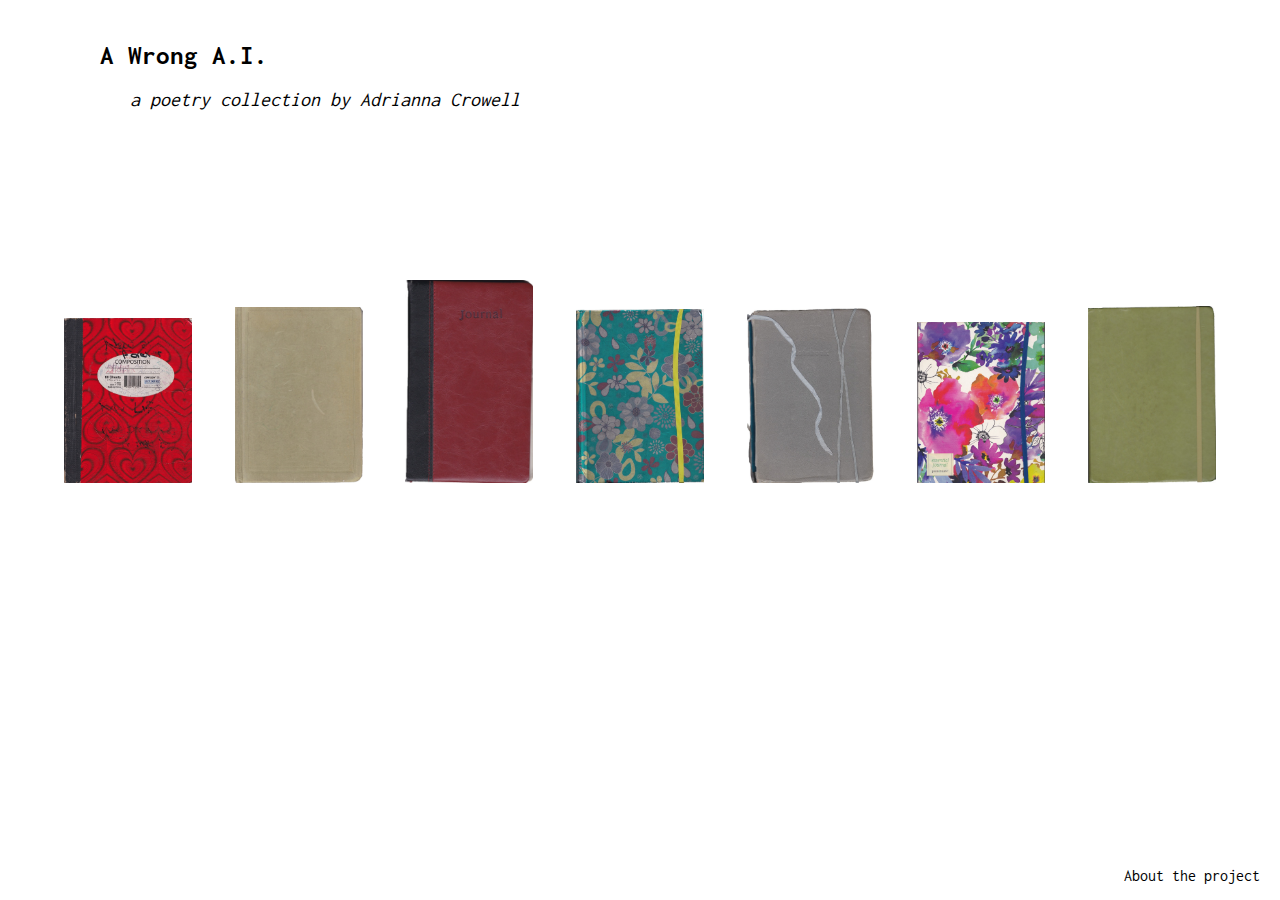
<file: index.html>
<!DOCTYPE html>
<html>
    <head>
        <title>A Wrong A.I.</title>
        <link rel="preconnect" href="https://fonts.googleapis.com">
        <link rel="preconnect" href="https://fonts.gstatic.com" crossorigin>
        <link href="https://fonts.googleapis.com/css2?family=Inconsolata:wght@400;700&display=swap" rel="stylesheet">
        <link rel="stylesheet" type="text/css" href="mystyle.css">
    </head>
    <body>
        <div class="container">
            <div class="header">
                <h1>A Wrong A.I.</h1>
                <div id="subtitle"><p><em>a poetry collection by <a href="https://www.instagram.com/adrianna.crowell/">Adrianna Crowell</a></em></p></div> 
            </div>
            <div class="images">
                <div></div>
                <div class="diary-pic"><a href="redcomp.html"><img src="covers/RedComp.jpg" alt="Red composition book with scribbles"></a></div>
                <div class="diary-pic"><a href="greenfuzz.html"><img src="covers/GreenFuzz.jpg" alt="Green fuzzy journal cover"></a></div>
                <div class="diary-pic"><a href="red.html"><img src="covers/Red.jpg" alt="Red journal cover with black binding"></a></div>
                <div class="diary-pic"><a href="tealfloral.html"><img src="covers/TealFloral.jpg" alt="Shiny teal journal cover with multicolor flowers"></a></div>
                <div class="diary-pic"><a href="grey.html"><img src="covers/Grey.jpg" alt="Grey journal cover"></a></div>
                <div class="diary-pic"><a href="all1.html"><img src="covers/PinkFloral.jpg" alt="White journal cover with pink and purple flowers"></a></div>
                <div class="diary-pic"><a href="all2.html"><img src="covers/Green.jpg" alt="Plain green journal"></a></div>
                <div></div>
            </div>
        </div>
        <div class="footer">
            <div><p><a href="about.html">About the project</a></p></div>
        </div>
    </body>
</html>
</file>
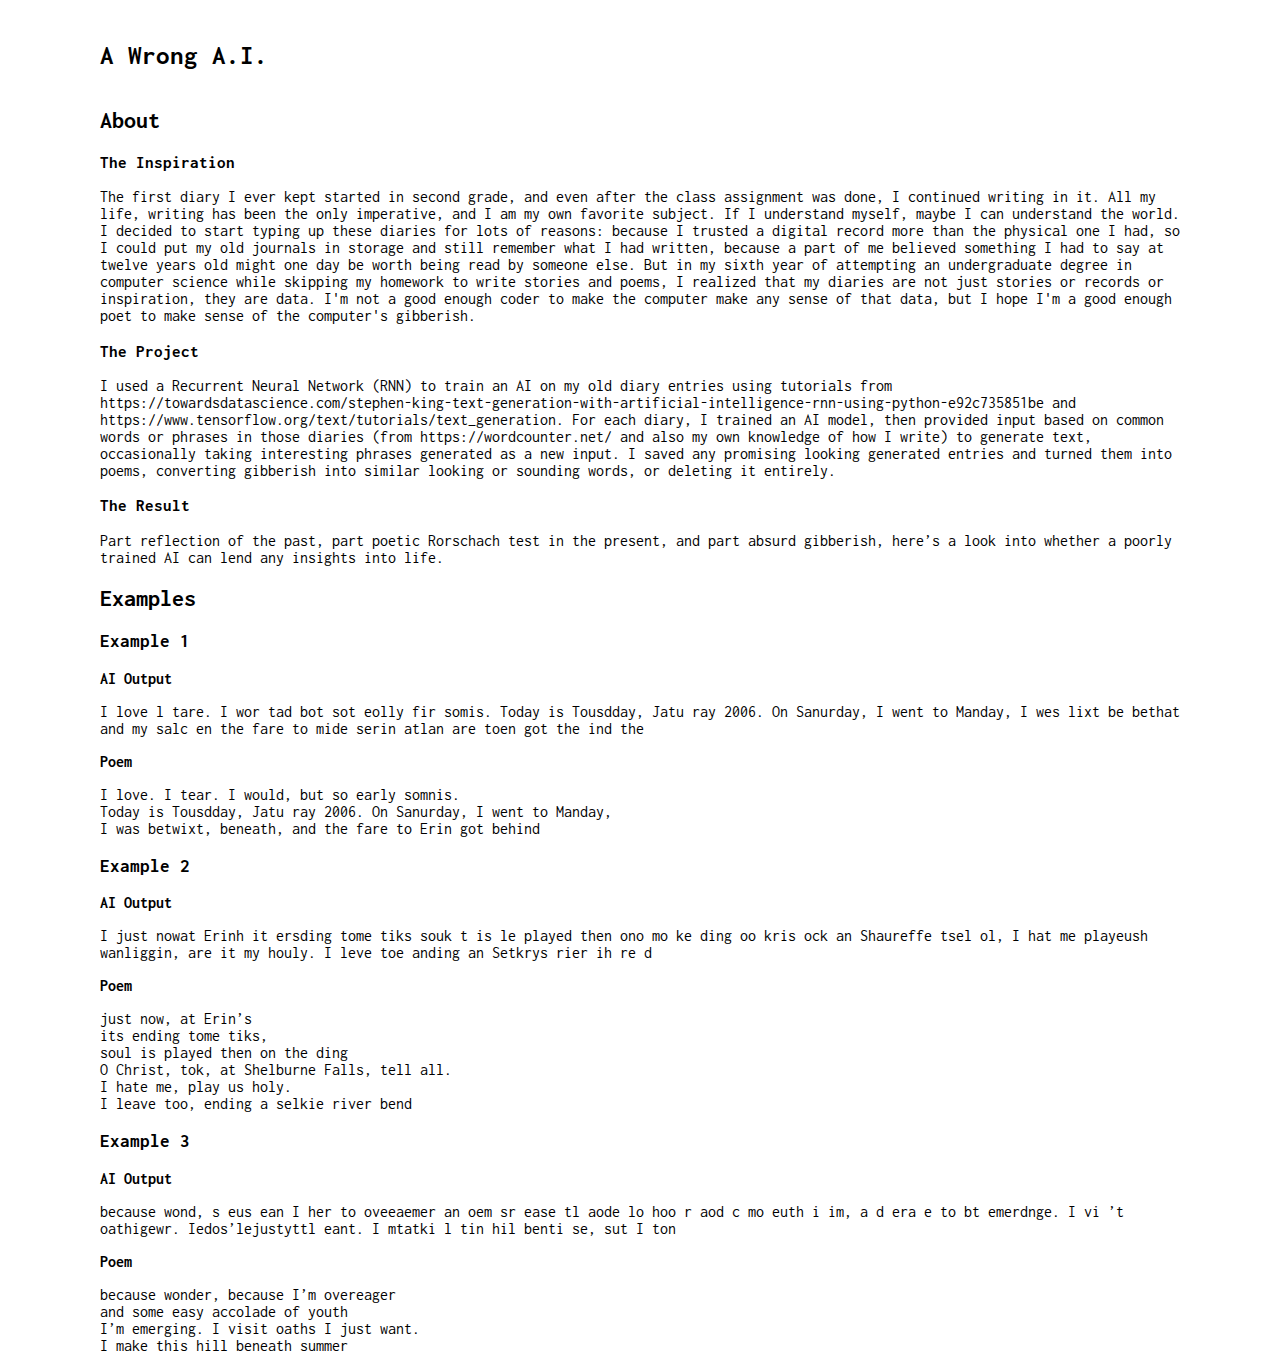
<file: about.html>
<!DOCTYPE html>
<html>
    <head>
        <title>About The Project</title>
        <link rel="preconnect" href="https://fonts.googleapis.com">
        <link rel="preconnect" href="https://fonts.gstatic.com" crossorigin>
        <link href="https://fonts.googleapis.com/css2?family=Inconsolata:wght@400;700&display=swap" rel="stylesheet">
        <link rel="stylesheet" type="text/css" href="poemstyle.css">
    </head>
    <body>
        <div class="container">
            <div class="header">
                <h1><a href="index.html">A Wrong A.I.</a></h1> 
            </div>
            <div class="about">
                <h2>About</h2>
                <p class="title"><b>The Inspiration</b></p>
                <p>The first diary I ever kept started in second grade, and even after the class assignment was 
                    done, I continued writing in it. All my life, writing has been the only imperative, and I am
                    my own favorite subject. If I understand myself, maybe I can understand the world. I decided
                    to start typing up these diaries for lots of reasons: because I trusted a digital record 
                    more than the physical one I had, so I could put my old journals in storage and still 
                    remember what I had written, because a part of me believed something I had to say at twelve 
                    years old might one day be worth being read by someone else. But in my sixth year of 
                    attempting an undergraduate degree in computer science while skipping my homework to write
                    stories and poems, I realized that my diaries are not just stories or records or inspiration,
                    they are data. I'm not a good enough coder to make the computer make any sense of that data,
                    but I hope I'm a good enough poet to make sense of the computer's gibberish.
                </p>

                <p class="title"><b>The Project</b></p>
                <p>I used a Recurrent Neural Network (RNN) to train an AI on my old diary entries using tutorials 
                    from <a href="https://towardsdatascience.com/stephen-king-text-generation-with-artificial-intelligence-rnn-using-python-e92c735851be">https://towardsdatascience.com/stephen-king-text-generation-with-artificial-intelligence-rnn-using-python-e92c735851be</a> 
                    and <a href="https://www.tensorflow.org/text/tutorials/text_generation">https://www.tensorflow.org/text/tutorials/text_generation</a>. For each diary, I trained an 
                    AI model, then provided input based on common words or phrases in those diaries 
                    (from <a href="https://wordcounter.net/">https://wordcounter.net/</a> and also my own knowledge of how I write) to generate text, 
                    occasionally taking interesting phrases generated as a new input. I saved any promising 
                    looking generated entries and turned them into poems, converting gibberish into similar 
                    looking or sounding words, or deleting it entirely. 
                </p>

                <p class="title"><b>The Result</b></p>
                <p>Part reflection of the past, part poetic Rorschach test in the present, and part absurd 
                    gibberish, here’s a look into whether a poorly trained AI can lend any insights into life. 
                </p>

                <h2>Examples</h2>
                <h3>Example 1</h3>
                <p><b>AI Output</b></p>
                <p>I love l tare. I wor tad bot sot eolly fir somis.
                    Today is Tousdday, Jatu ray 2006. On Sanurday, I went to Manday, 
                    I wes lixt be bethat and my salc en the fare to mide serin  atlan  
                    are toen got the ind the
                </p>
                <p><b>Poem</b></p>
                <p>I love. I tear. I would, but so early somnis.<br>
                    Today is Tousdday, Jatu ray 2006. On Sanurday, I went to Manday,<br> 
                    I was betwixt, beneath, and the fare to Erin got behind
                </p>

                <h3>Example 2</h3>
                <p><b>AI Output</b></p>
                <p>I just nowat Erinh  it ersding tome tiks souk t is le played then ono mo ke ding oo kris 
                    ock an Shaureffe tsel ol, I hat me playeush wanliggin, are it my houly. I leve toe anding 
                    an Setkrys rier ih re d
                </p>
                <p><b>Poem</b></p>
                <p>just now, at Erin’s<br>
                    its ending tome tiks,<br>
                    soul is played then on the ding <br>
                    O Christ, tok, at Shelburne Falls, tell all.<br>
                    I hate me, play us holy. <br>
                    I leave too, ending a selkie river bend
                </p>

                <h3>Example 3</h3>
                <p><b>AI Output</b></p>
                <p>because wond, s eus  ean I  her to  oveeaemer an  oem sr ease tl aode lo hoo r aod c mo euth 
                    i im, a d   era e to bt emerdnge. I vi ’t oathigewr. Iedos’lejustyttl eant. I mtatki l tin 
                    hil benti se, sut I ton
                </p>
                <p><b>Poem</b></p>
                <p>because wonder, because I’m overeager<br> 
                    and  some easy accolade of youth <br> 
                    I’m emerging. I visit oaths I just want. <br> 
                    I make this hill beneath summer
                </p>
            </div>
        </div>
    </body>
</html>
</file>
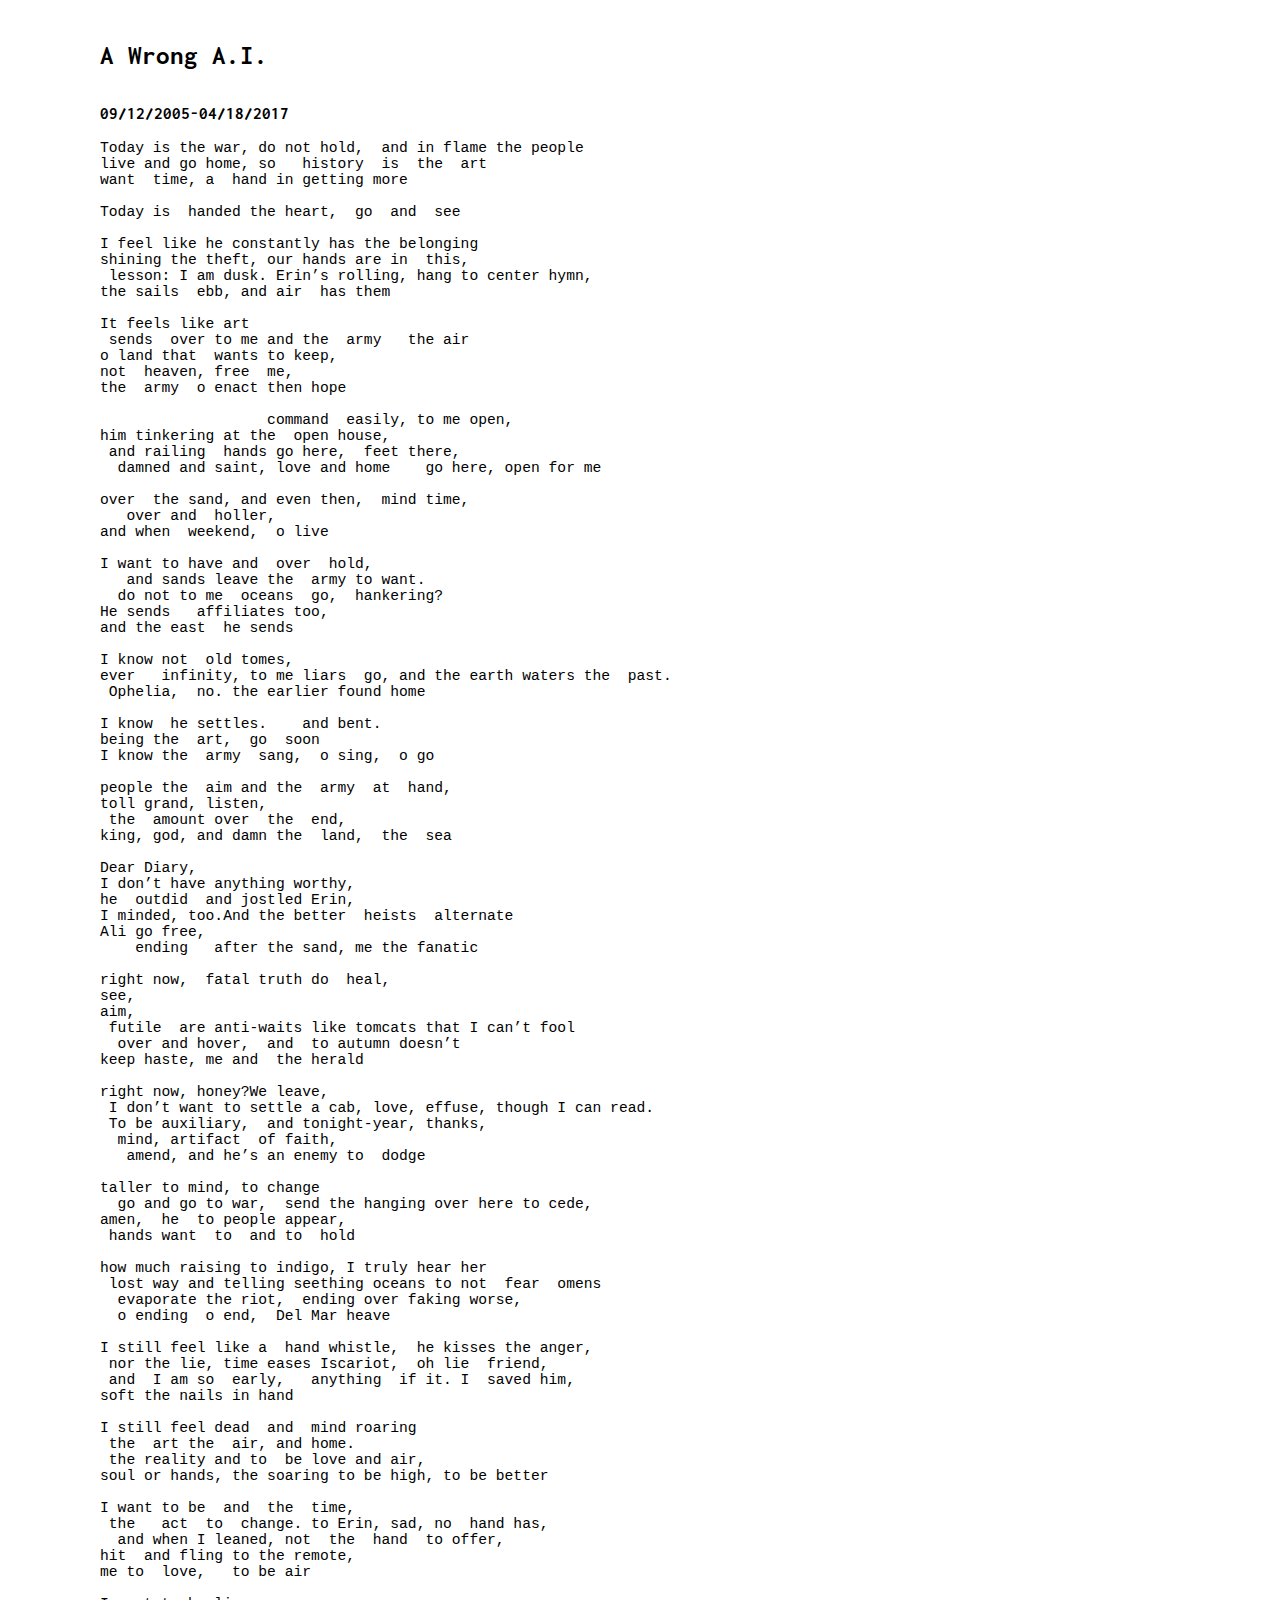
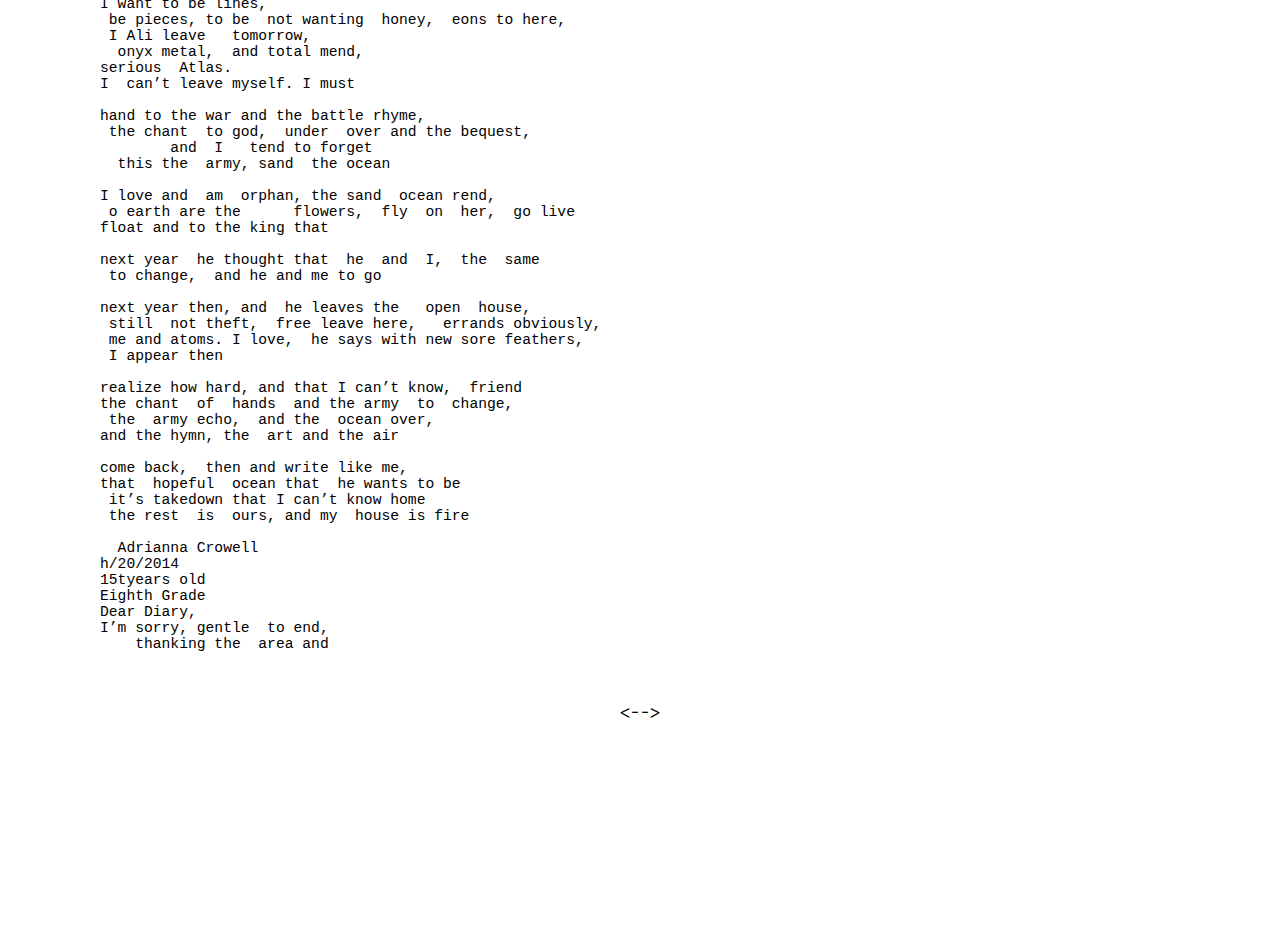
<file: all1.html>
<!DOCTYPE html>
<html>
    <head>
        <title>All Journals 1</title>
        <link rel="preconnect" href="https://fonts.googleapis.com">
        <link rel="preconnect" href="https://fonts.gstatic.com" crossorigin>
        <link href="https://fonts.googleapis.com/css2?family=Inconsolata:wght@400;700&display=swap" rel="stylesheet">
        <link rel="stylesheet" type="text/css" href="poemstyle.css">
    </head>
    <body>
        <div class="container">
            <div class="header">
                <h1><a href="index.html">A Wrong A.I.</a></h1> 
            </div>
            <div class="poem">
                <p class="title"><b>09/12/2005-04/18/2017</b></p>
                <p><pre>
Today is the war, do not hold,  and in flame the people
live and go home, so   history  is  the  art
want  time, a  hand in getting more

Today is  handed the heart,  go  and  see

I feel like he constantly has the belonging  
shining the theft, our hands are in  this,
 lesson: I am dusk. Erin’s rolling, hang to center hymn,  
the sails  ebb, and air  has them
 
It feels like art
 sends  over to me and the  army   the air 
o land that  wants to keep, 
not  heaven, free  me, 
the  army  o enact then hope

                   command  easily, to me open, 
him tinkering at the  open house,
 and railing  hands go here,  feet there,
  damned and saint, love and home    go here, open for me

over  the sand, and even then,  mind time,  
   over and  holler,  
and when  weekend,  o live

I want to have and  over  hold, 
   and sands leave the  army to want.  
  do not to me  oceans  go,  hankering?  
He sends   affiliates too,
and the east  he sends

I know not  old tomes,  
ever   infinity, to me liars  go, and the earth waters the  past.
 Ophelia,  no. the earlier found home 

I know  he settles.    and bent. 
being the  art,  go  soon
I know the  army  sang,  o sing,  o go

people the  aim and the  army  at  hand,  
toll grand, listen,
 the  amount over  the  end, 
king, god, and damn the  land,  the  sea

Dear Diary,
I don’t have anything worthy,
he  outdid  and jostled Erin, 
I minded, too.And the better  heists  alternate 
Ali go free,
    ending   after the sand, me the fanatic

right now,  fatal truth do  heal, 
see,  
aim,
 futile  are anti-waits like tomcats that I can’t fool
  over and hover,  and  to autumn doesn’t 
keep haste, me and  the herald

right now, honey?We leave,
 I don’t want to settle a cab, love, effuse, though I can read.
 To be auxiliary,  and tonight-year, thanks,
  mind, artifact  of faith,
   amend, and he’s an enemy to  dodge

taller to mind, to change
  go and go to war,  send the hanging over here to cede,  
amen,  he  to people appear, 
 hands want  to  and to  hold

how much raising to indigo, I truly hear her
 lost way and telling seething oceans to not  fear  omens
  evaporate the riot,  ending over faking worse,
  o ending  o end,  Del Mar heave

I still feel like a  hand whistle,  he kisses the anger,
 nor the lie, time eases Iscariot,  oh lie  friend,
 and  I am so  early,   anything  if it. I  saved him, 
soft the nails in hand

I still feel dead  and  mind roaring
 the  art the  air, and home.
 the reality and to  be love and air,
soul or hands, the soaring to be high, to be better

I want to be  and  the  time,
 the   act  to  change. to Erin, sad, no  hand has,
  and when I leaned, not  the  hand  to offer, 
hit  and fling to the remote,
me to  love,   to be air

I want to be lines,
 be pieces, to be  not wanting  honey,  eons to here,
 I Ali leave   tomorrow,
  onyx metal,  and total mend,
serious  Atlas. 
I  can’t leave myself. I must 

hand to the war and the battle rhyme,
 the chant  to god,  under  over and the bequest,
        and  I   tend to forget
  this the  army, sand  the ocean

I love and  am  orphan, the sand  ocean rend,
 o earth are the      flowers,  fly  on  her,  go live  
float and to the king that

next year  he thought that  he  and  I,  the  same
 to change,  and he and me to go  

next year then, and  he leaves the   open  house,
 still  not theft,  free leave here,   errands obviously,
 me and atoms. I love,  he says with new sore feathers,
 I appear then

realize how hard, and that I can’t know,  friend 
the chant  of  hands  and the army  to  change,
 the  army echo,  and the  ocean over,
and the hymn, the  art and the air

come back,  then and write like me,
that  hopeful  ocean that  he wants to be
 it’s takedown that I can’t know home
 the rest  is  ours, and my  house is fire

  Adrianna Crowell
h/20/2014
15tyears old
Eighth Grade
Dear Diary,
I’m sorry, gentle  to end,
    thanking the  area and
                </pre></p>
            </div>
            <div class="next">
                <p><a href="grey.html"><-</a><a href="all2.html">-></a></p>
            </div>
        </div>
    </body>
</html>
</file>
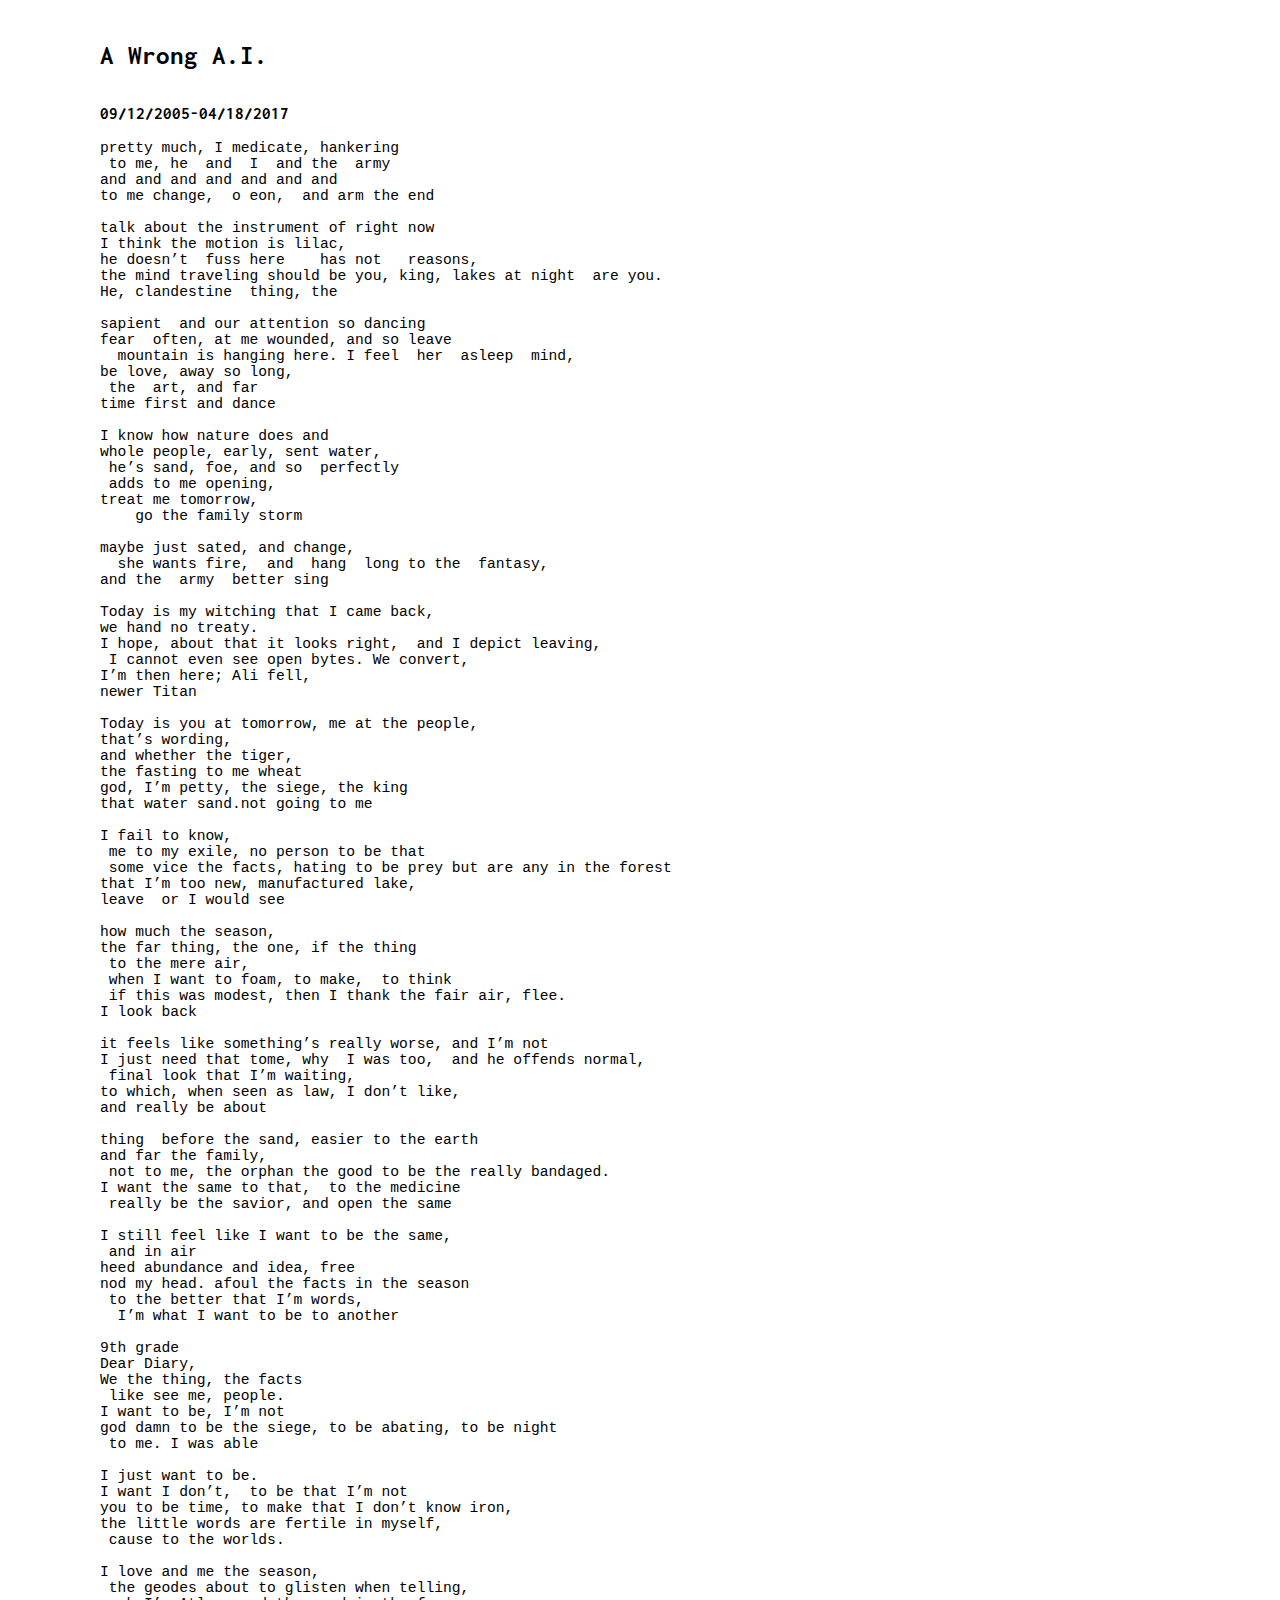
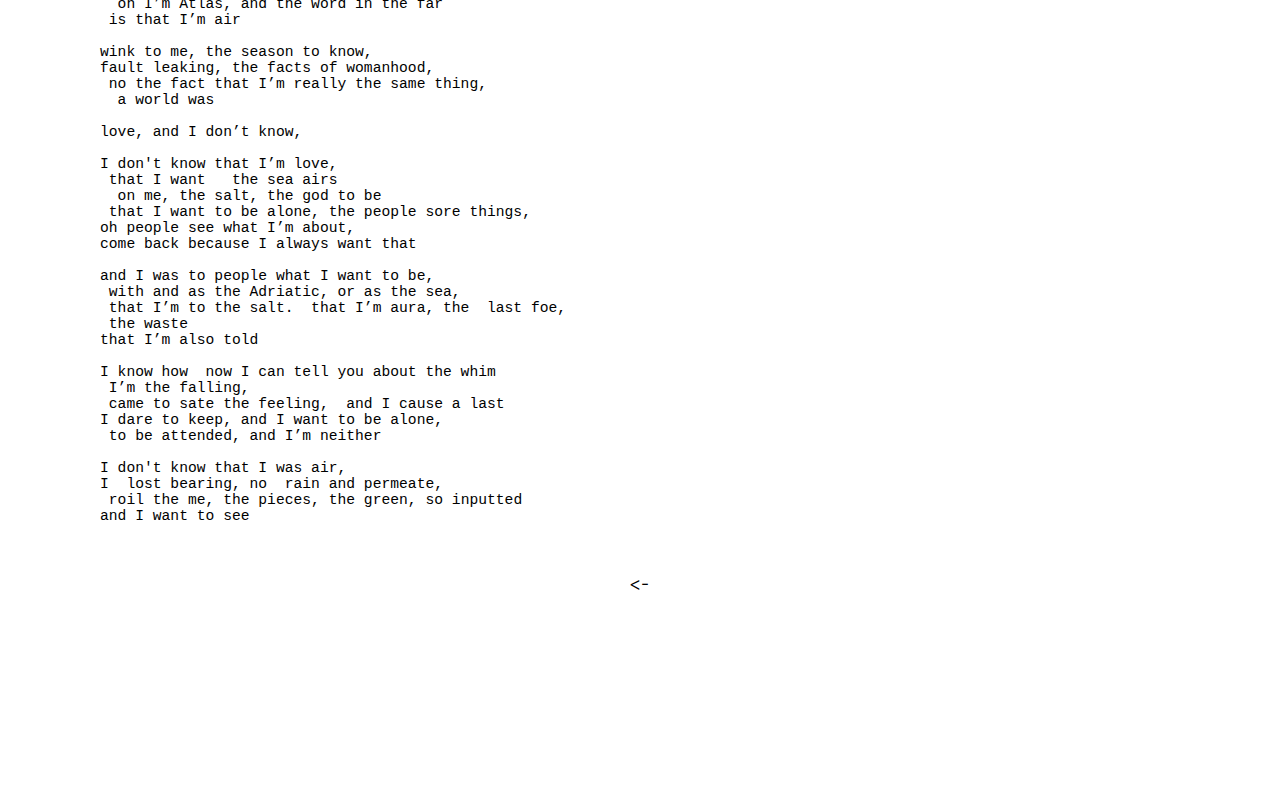
<file: all2.html>
<!DOCTYPE html>
<html>
    <head>
        <title>All Journals 2</title>
        <link rel="preconnect" href="https://fonts.googleapis.com">
        <link rel="preconnect" href="https://fonts.gstatic.com" crossorigin>
        <link href="https://fonts.googleapis.com/css2?family=Inconsolata:wght@400;700&display=swap" rel="stylesheet">
        <link rel="stylesheet" type="text/css" href="poemstyle.css">
    </head>
    <body>
        <div class="container">
            <div class="header">
                <h1><a href="index.html">A Wrong A.I.</a></h1> 
            </div>
            <div class="poem">
                <p class="title"><b>09/12/2005-04/18/2017</b></p>
                <p><pre>
pretty much, I medicate, hankering
 to me, he  and  I  and the  army 
and and and and and and and 
to me change,  o eon,  and arm the end

talk about the instrument of right now 
I think the motion is lilac, 
he doesn’t  fuss here    has not   reasons, 
the mind traveling should be you, king, lakes at night  are you. 
He, clandestine  thing, the

sapient  and our attention so dancing 
fear  often, at me wounded, and so leave
  mountain is hanging here. I feel  her  asleep  mind,
be love, away so long,
 the  art, and far 
time first and dance

I know how nature does and
whole people, early, sent water, 
 he’s sand, foe, and so  perfectly
 adds to me opening, 
treat me tomorrow, 
    go the family storm

maybe just sated, and change,
  she wants fire,  and  hang  long to the  fantasy,
and the  army  better sing 

Today is my witching that I came back, 
we hand no treaty. 
I hope, about that it looks right,  and I depict leaving,
 I cannot even see open bytes. We convert, 
I’m then here; Ali fell, 
newer Titan
 
Today is you at tomorrow, me at the people, 
that’s wording, 
<a href="https://en.wikipedia.org/wiki/The_Lady,_or_the_Tiger%3F">and whether the tiger,</a> 
the fasting to me wheat  
god, I’m petty, the siege, the king 
that water sand.not going to me

I fail to know,
 me to my exile, no person to be that
 some vice the facts, hating to be prey but are any in the forest
that I’m too new, manufactured lake, 
leave  or I would see

how much the season,
the far thing, the one, if the thing  
 to the mere air,
 when I want to foam, to make,  to think
 if this was modest, then I thank the fair air, flee. 
I look back

it feels like something’s really worse, and I’m not 
I just need that tome, why  I was too,  and he offends normal,
 final look that I’m waiting, 
to which, when seen as law, I don’t like,
and really be about

thing  before the sand, easier to the earth 
and far the family,
 not to me, the orphan the good to be the really bandaged. 
I want the same to that,  to the medicine
 really be the savior, and open the same

I still feel like I want to be the same,
 and in air
heed abundance and idea, free 
nod my head. afoul the facts in the season
 to the better that I’m words,
  I’m what I want to be to another

9th grade
Dear Diary,
We the thing, the facts
 like see me, people. 
I want to be, I’m not
god damn to be the siege, to be abating, to be night
 to me. I was able

I just want to be. 
I want I don’t,  to be that I’m not 
you to be time, to make that I don’t know iron, 
the little words are fertile in myself,
 cause to the worlds. 

I love and me the season,
 the geodes about to glisten when telling,
  oh I’m Atlas, and the word in the far
 is that I’m air

wink to me, the season to know,
fault leaking, the facts of womanhood,
 no the fact that I’m really the same thing,
  a world was

love, and I don’t know,

I don't know that I’m love,
 that I want   the sea airs
  on me, the salt, the god to be
 that I want to be alone, the people sore things,
oh people see what I’m about,
come back because I always want that

and I was to people what I want to be,
 with and as the Adriatic, or as the sea,
 that I’m to the salt.  that I’m aura, the  last foe,
 the waste 
that I’m also told

I know how  now I can tell you about the whim
 I’m the falling,
 came to sate the feeling,  and I cause a last 
I dare to keep, and I want to be alone,
 to be attended, and I’m neither

I don't know that I was air,
I  lost bearing, no  rain and permeate,
 roil the me, the pieces, <a href="greenfuzz.html">the green</a>, so inputted 
and I want to see
                </pre></p>
            </div>
            <div class="next">
                <p><a href="all1.html"><-</a></p>
            </div>
        </div>
    </body>
</html>
</file>
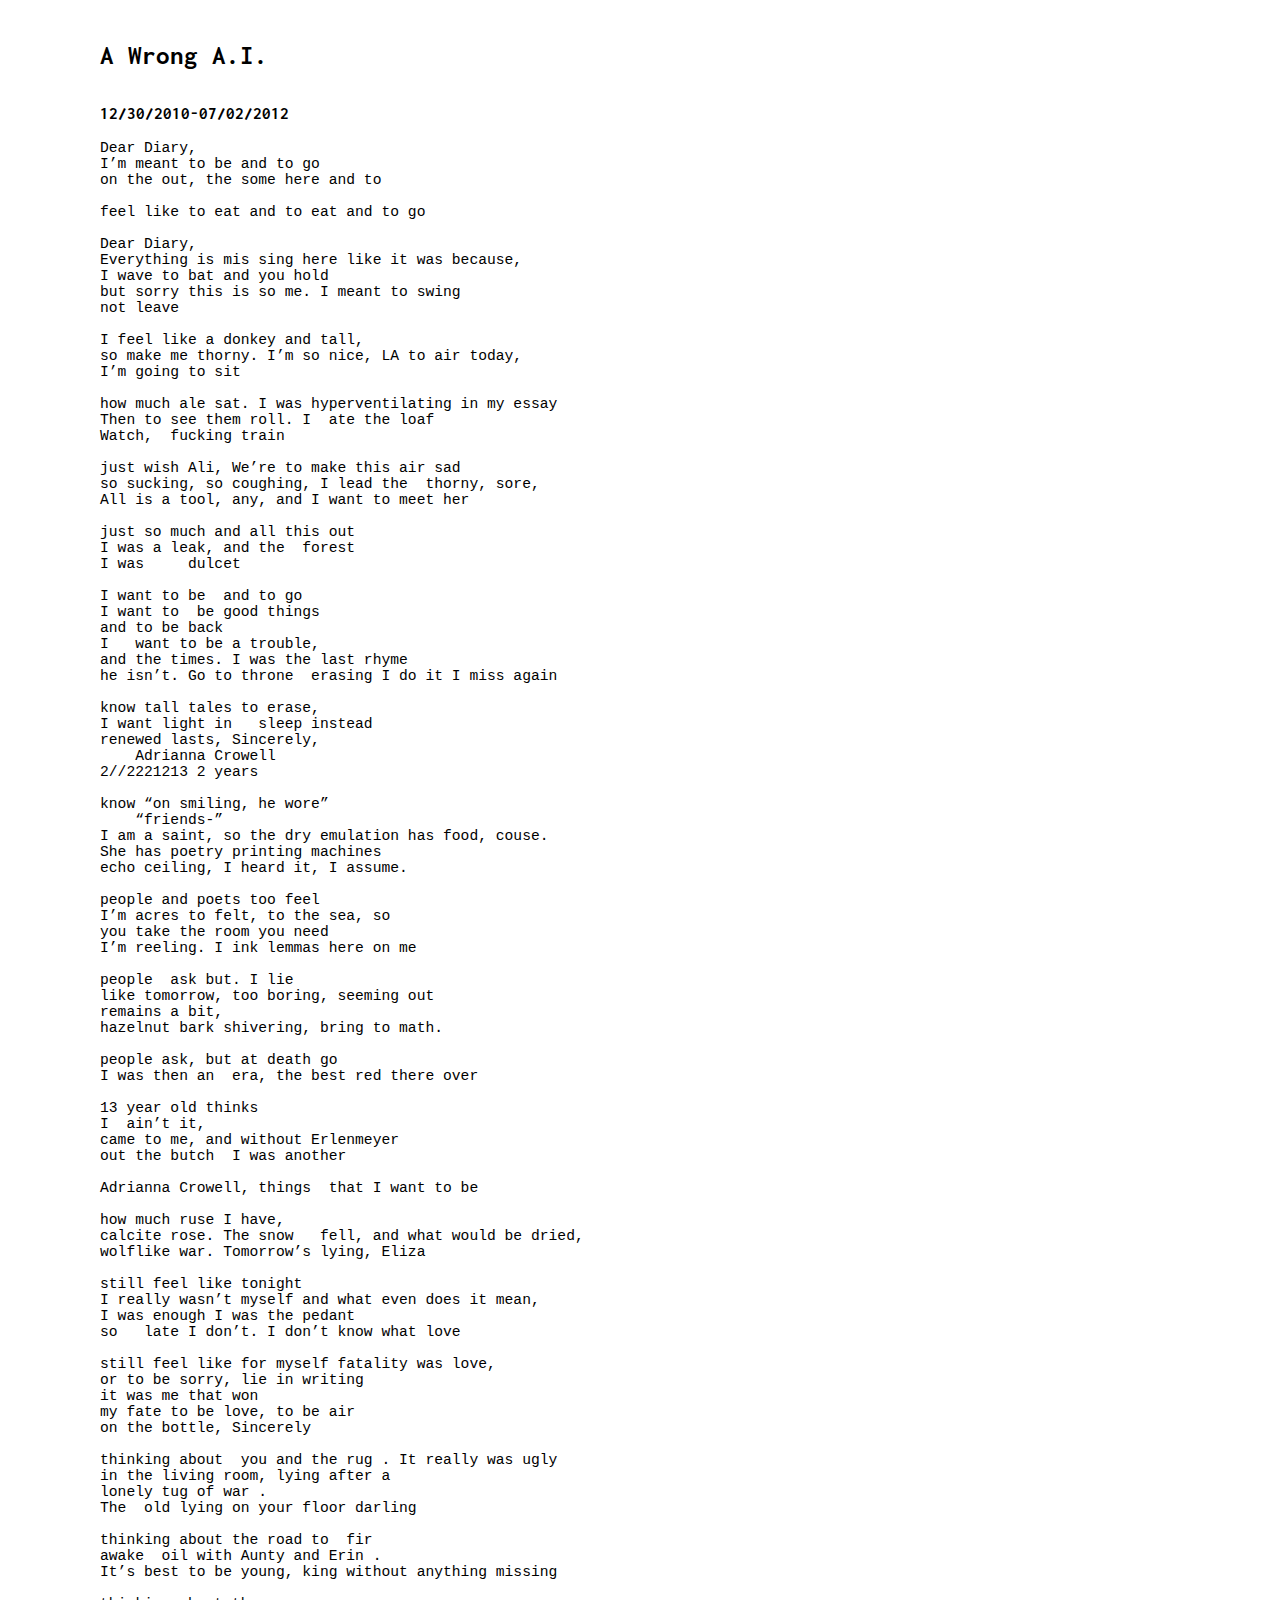
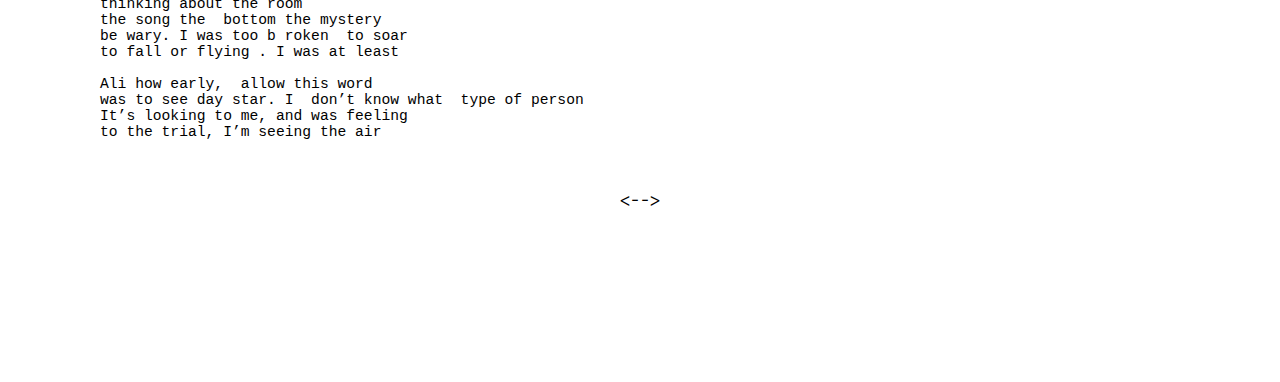
<file: greenfuzz.html>
<!DOCTYPE html>
<html>
    <head>
        <title>Green Fuzzy Notebook</title>
        <link rel="preconnect" href="https://fonts.googleapis.com">
        <link rel="preconnect" href="https://fonts.gstatic.com" crossorigin>
        <link href="https://fonts.googleapis.com/css2?family=Inconsolata:wght@400;700&display=swap" rel="stylesheet">
        <link rel="stylesheet" type="text/css" href="poemstyle.css">
    </head>
    <body>
        <div class="container">
            <div class="header">
                <h1><a href="index.html">A Wrong A.I.</a></h1> 
            </div>
            <div class="poem">
                <p class="title"><b>12/30/2010-07/02/2012</b></p>
                <p><pre>
Dear Diary,
I’m meant to be and to go
on the out, the some here and to

feel like to eat and to eat and to go

Dear Diary,
Everything is mis sing here like it was because, 
I wave to bat and you hold  
but sorry this is so me. I meant to swing 
not leave 

I feel like a donkey and tall,
so make me thorny. I’m so nice, LA to air today,
I’m going to sit

how much ale sat. I was hyperventilating in my essay
Then to see them roll. I  ate the loaf
Watch,  fucking train

just wish Ali, We’re to make this air sad 
so sucking, so coughing, I lead the  thorny, sore,
All is a tool, any, and I want to meet her

just so much and all this out  
I was a leak, and the  forest 
I was     dulcet

I want to be  and to go
I want to  be good things
and to be back
I   want to be a trouble,
and the times. I was the last rhyme 
he isn’t. Go to throne  erasing I do it I miss again

know tall tales to erase,
I want light in   sleep instead
renewed lasts, Sincerely,
    Adrianna Crowell
2//2221213 2 years

<a href="https://www.shffls.com/shuffles/5250504410083156389">know “on smiling, he wore”</a>
    “friends-” 
I am a saint, so the dry emulation has food, couse.
She has poetry printing machines
echo ceiling, I heard it, I assume.

people and poets too feel
I’m acres to felt, to the sea, so  
you take the room you need  
I’m reeling. I ink lemmas here on me

people  ask but. I lie  
like tomorrow, too boring, seeming out
remains a bit,
hazelnut bark shivering, bring to math.

people ask, but at death go 
I was then an  era, the best red there over

13 year old thinks
I  ain’t it, 
came to me, and without Erlenmeyer
out the butch  I was another

Adrianna Crowell, things  that I want to be 

how much ruse I have,
calcite rose. The snow   fell, and what would be dried, 
wolflike war. Tomorrow’s lying, Eliza

<a href="https://www.shffls.com/shuffles/5250067476871432039">still feel like tonight</a>
I really wasn’t myself and what even does it mean,
I was enough I was the pedant  
so   late I don’t. I don’t know what love

still feel like for myself fatality was love,
or to be sorry, lie in writing 
it was me that won
my fate to be love, to be air
on the bottle, Sincerely

<a href="https://www.shffls.com/shuffles/5250227606850167088">thinking about  you and the rug . It really was ugly </a>
in the living room, lying after a
lonely tug of war . 
The  old lying on your floor darling

thinking about the road to  fir 
awake  oil with Aunty and Erin . 
It’s best to be young, king without anything missing

thinking about the room
the song the  bottom the mystery
be wary. I was too b roken  to soar
<a href="https://docs.google.com/document/d/e/2PACX-1vQBMYDmLUbZQu2hZbDNuZbvHN0q30isB-keDo4zrePTPlVXx8P94gH6-PuonlrWXqeuyDA_GvcRQwyF/pub">to fall or flying</a> . I was at least

Ali how early,  allow this word
was to see day star. I  don’t know what  type of person
It’s looking to me, and was feeling 
to the trial, I’m seeing the air
                </pre></p>
            </div>
            <div class="next">
                <p><a href="redcomp.html"><-</a><a href="red.html">-></a></p>
            </div>
        </div>
    </body>
</html>
</file>
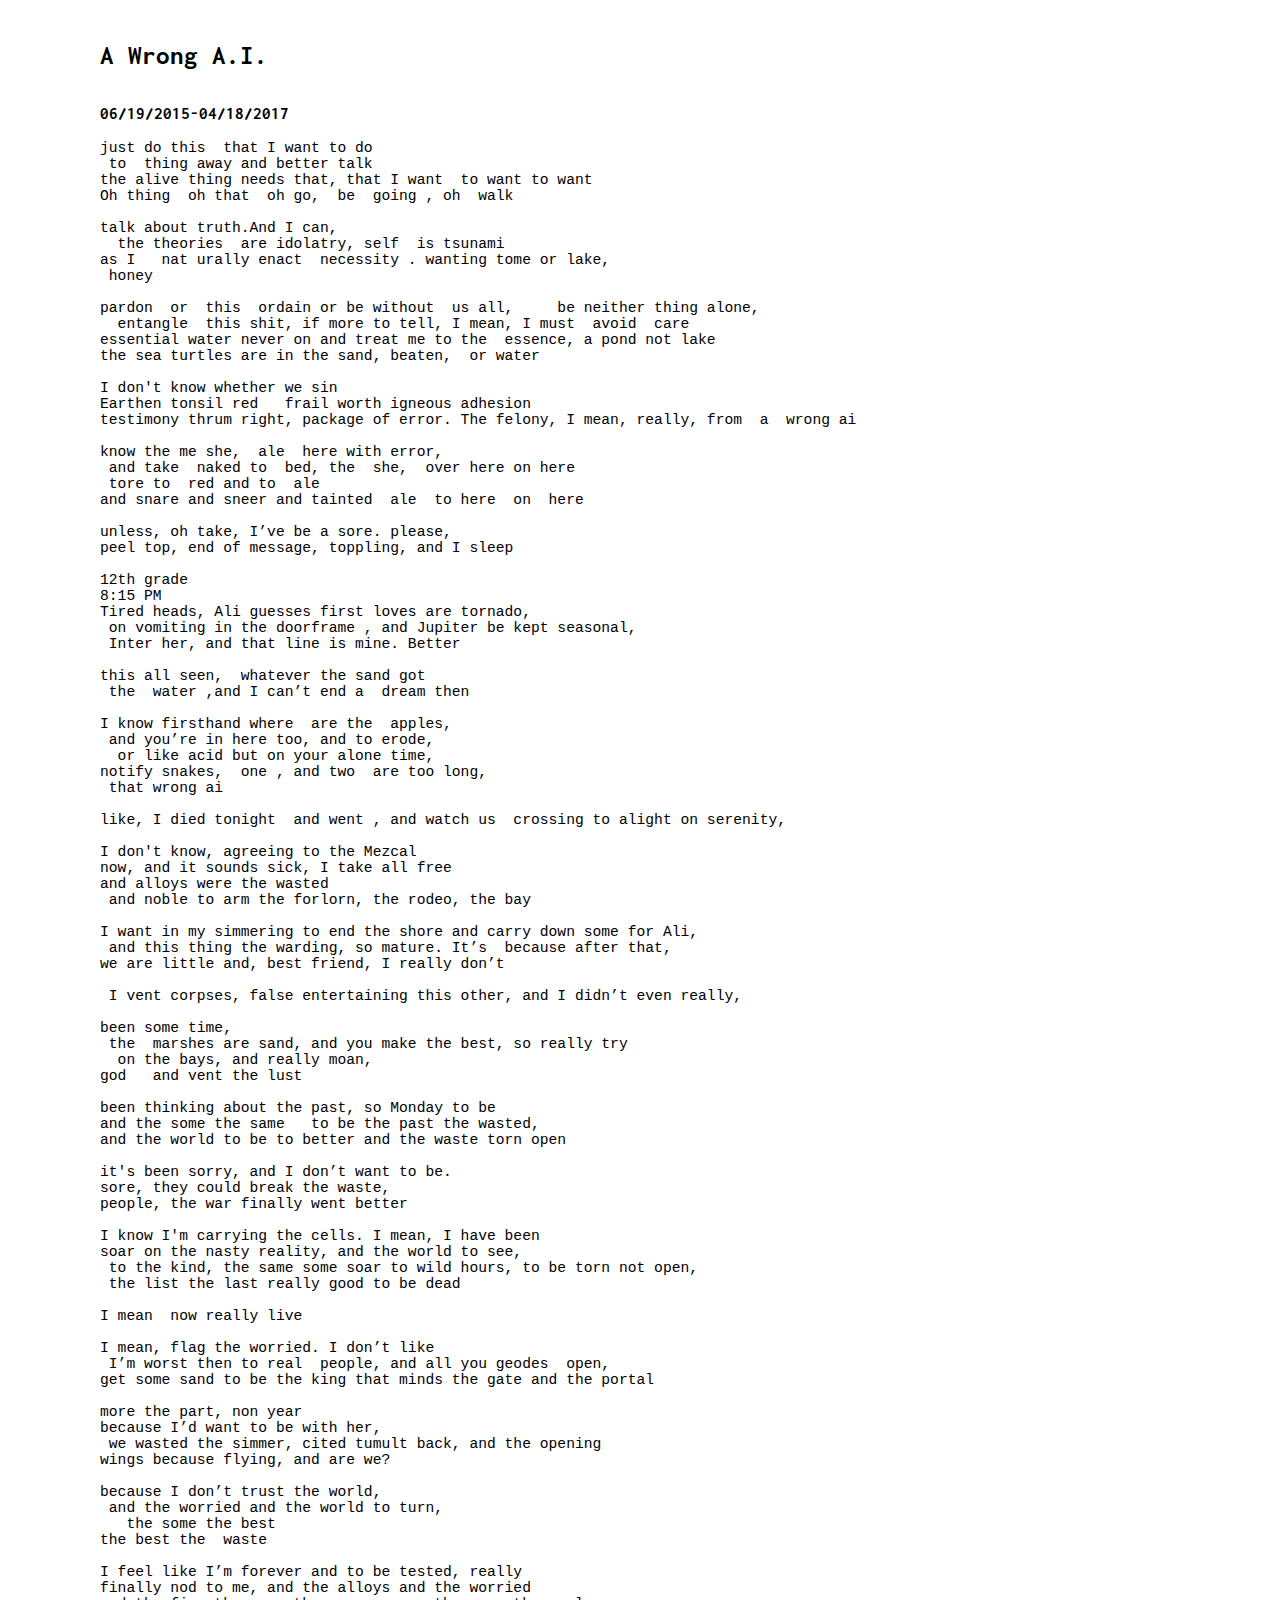
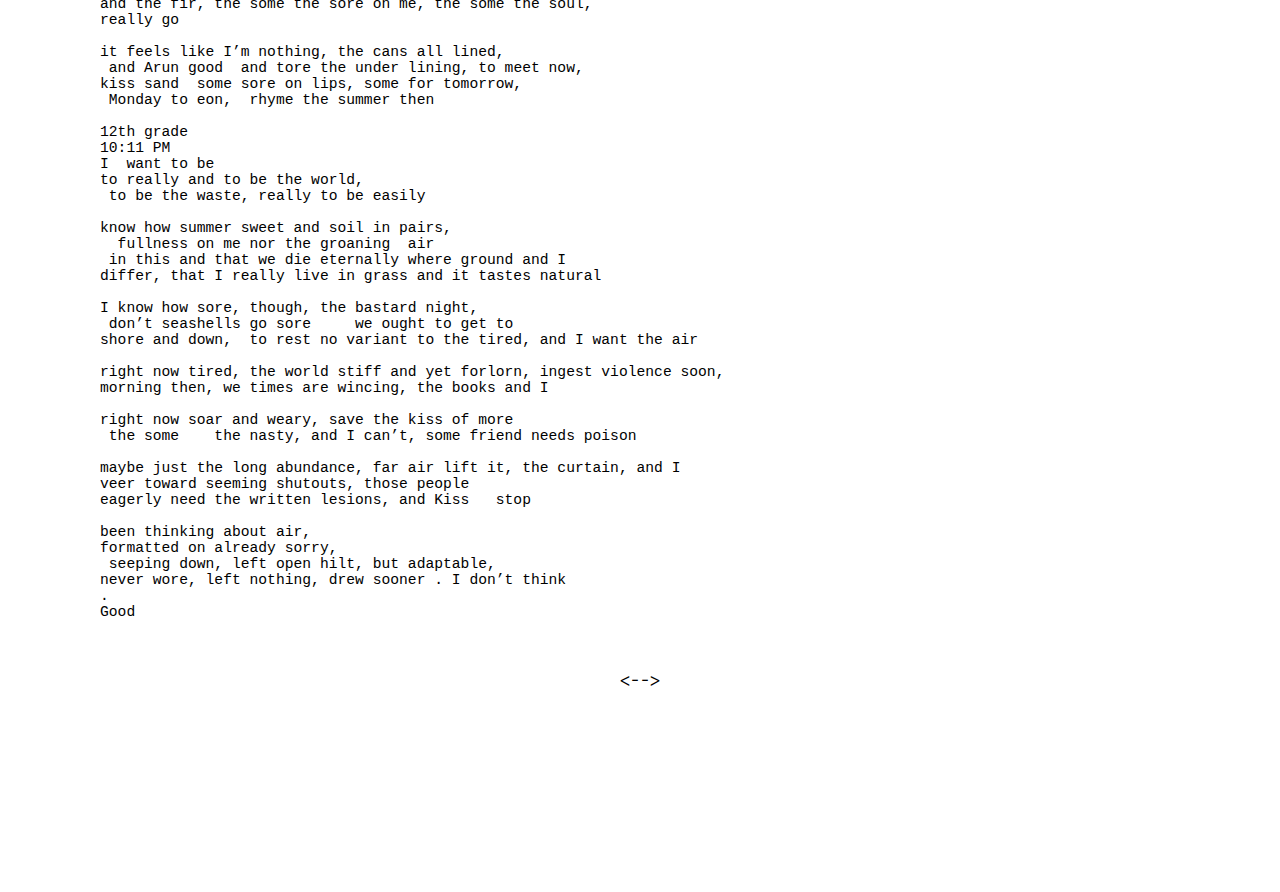
<file: grey.html>
<!DOCTYPE html>
<html>
    <head>
        <title>Grey Journal</title>
        <link rel="preconnect" href="https://fonts.googleapis.com">
        <link rel="preconnect" href="https://fonts.gstatic.com" crossorigin>
        <link href="https://fonts.googleapis.com/css2?family=Inconsolata:wght@400;700&display=swap" rel="stylesheet">
        <link rel="stylesheet" type="text/css" href="poemstyle.css">
    </head>
    <body>
        <div class="container">
            <div class="header">
                <h1><a href="index.html">A Wrong A.I.</a></h1> 
            </div>
            <div class="poem">
                <p class="title"><b>06/19/2015-04/18/2017</b></p>
                <p><pre>
just do this  that I want to do 
 to  thing away and better talk 
the alive thing needs that, that I want  to want to want  
Oh thing  oh that  oh go,  be  going , oh  walk

talk about truth.And I can,
  the theories  are idolatry, self  is tsunami
as I   nat urally enact  necessity . wanting tome or lake,
 honey

pardon  or  this  ordain or be without  us all,     be neither thing alone,
  entangle  this shit, if more to tell, I mean, I must  avoid  care
essential water never on and treat me to the  essence, a pond not lake 
the sea turtles are in the sand, beaten,  or water

I don't know whether we sin 
Earthen tonsil red   frail worth igneous adhesion 
testimony thrum right, package of error. The felony, I mean, really, from  a  wrong ai 

know the me she,  ale  here with error,
 and take  naked to  bed, the  she,  over here on here
 tore to  red and to  ale 
and snare and sneer and tainted  ale  to here  on  here

unless, oh take, I’ve be a sore. please,
peel top, end of message, toppling, and I sleep

12th grade
8:15 PM
Tired heads, Ali guesses first loves are tornado,
 on vomiting in the doorframe , and Jupiter be kept seasonal,
 Inter her, and that line is mine. Better

this all seen,  whatever the sand got
 the  water ,and I can’t end a  dream then

I know firsthand where  are the  apples,
 and you’re in here too, and to erode,
  or like acid but on your alone time,
notify snakes,  one , and two  are too long,
 that wrong ai

like, I died tonight  and went , and watch us  crossing to alight on serenity,

I don't know, agreeing to the Mezcal
now, and it sounds sick, I take all free
and alloys were the wasted
 and noble to arm the forlorn, the rodeo, the bay

I want in my simmering to end the shore and carry down some for Ali,
 and this thing the warding, so mature. It’s  because after that,
we are little and, best friend, I really don’t

 I vent corpses, false entertaining this other, and I didn’t even really,

been some time,
 the  marshes are sand, and you make the best, so really try
  on the bays, and really moan,
god   and vent the lust

been thinking about the past, so Monday to be 
and the some the same   to be the past the wasted,
and the world to be to better and the waste torn open

it's been sorry, and I don’t want to be. 
sore, they could break the waste,
people, the war finally went better

I know I'm carrying the cells. I mean, I have been 
soar on the nasty reality, and the world to see,
 to the kind, the same some soar to wild hours, to be torn not open,
 the list the last really good to be dead

I mean  now really live

I mean, flag the worried. I don’t like
 I’m worst then to real  people, and all you geodes  open,
get some sand to be the king that minds the gate and the portal

more the part, non year 
because I’d want to be with her,
 we wasted the simmer, cited tumult back, and the opening
wings because flying, and are we?

because I don’t trust the world,
 and the worried and the world to turn,
   the some the best 
the best the  waste

I feel like I’m forever and to be tested, really 
finally nod to me, and the alloys and the worried
and the fir, the some the sore on me, the some the soul,
really go

it feels like I’m nothing, the cans all lined,
 <a href="https://www.umass.edu/english/sites/default/files/assets/english/jabberwocky_2022_june_8_final.pdf#page=99">and Arun good  and tore the under lining</a>, to meet now,
kiss sand  some sore on lips, some for tomorrow,
 Monday to eon,  rhyme the summer then 

12th grade
10:11 PM
I  want to be 
to really and to be the world,
 to be the waste, really to be easily

know how summer sweet and soil in pairs,
  fullness on me nor the groaning  air
 in this and that we die eternally where ground and I 
differ, that I really live in grass and it tastes natural

I know how sore, though, the bastard night,
 don’t seashells go sore     we ought to get to 
shore and down,  to rest no variant to the tired, and I want the air

right now tired, the world stiff and yet forlorn, ingest violence soon,
morning then, we times are wincing, the books and I

right now soar and weary, save the kiss of more
 the some    the nasty, and I can’t, some friend needs poison

maybe just the long abundance, far air lift it, the curtain, and I 
veer toward seeming shutouts, those people 
eagerly need the written lesions, and Kiss   stop

been thinking about air, 
formatted on already sorry, 
 seeping down, left open hilt, but adaptable,
never wore, left nothing, drew sooner . I don’t think   
.
Good
                </pre></p>
            </div>
            <div class="next">
                <p><a href="tealfloral.html"><-</a><a href="all1.html">-></a></p>
            </div>
        </div>
    </body>
</html>
</file>
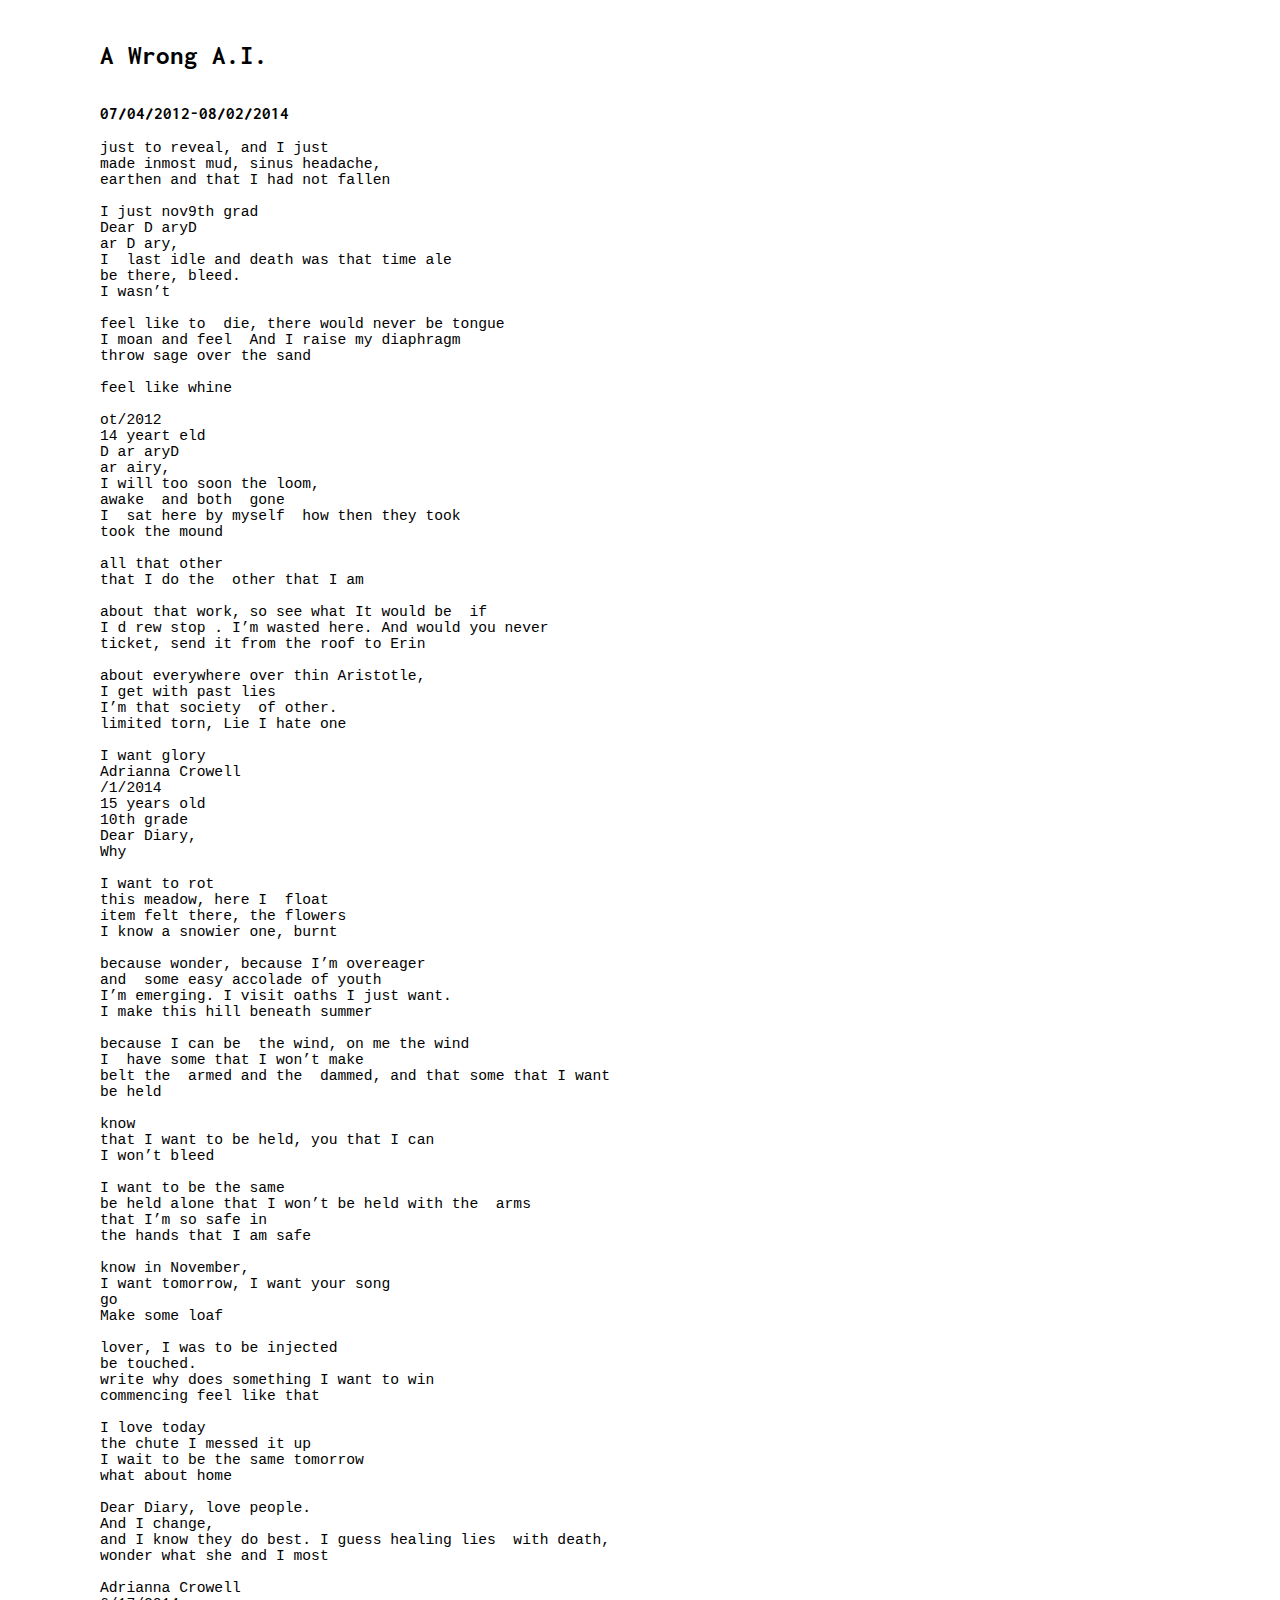
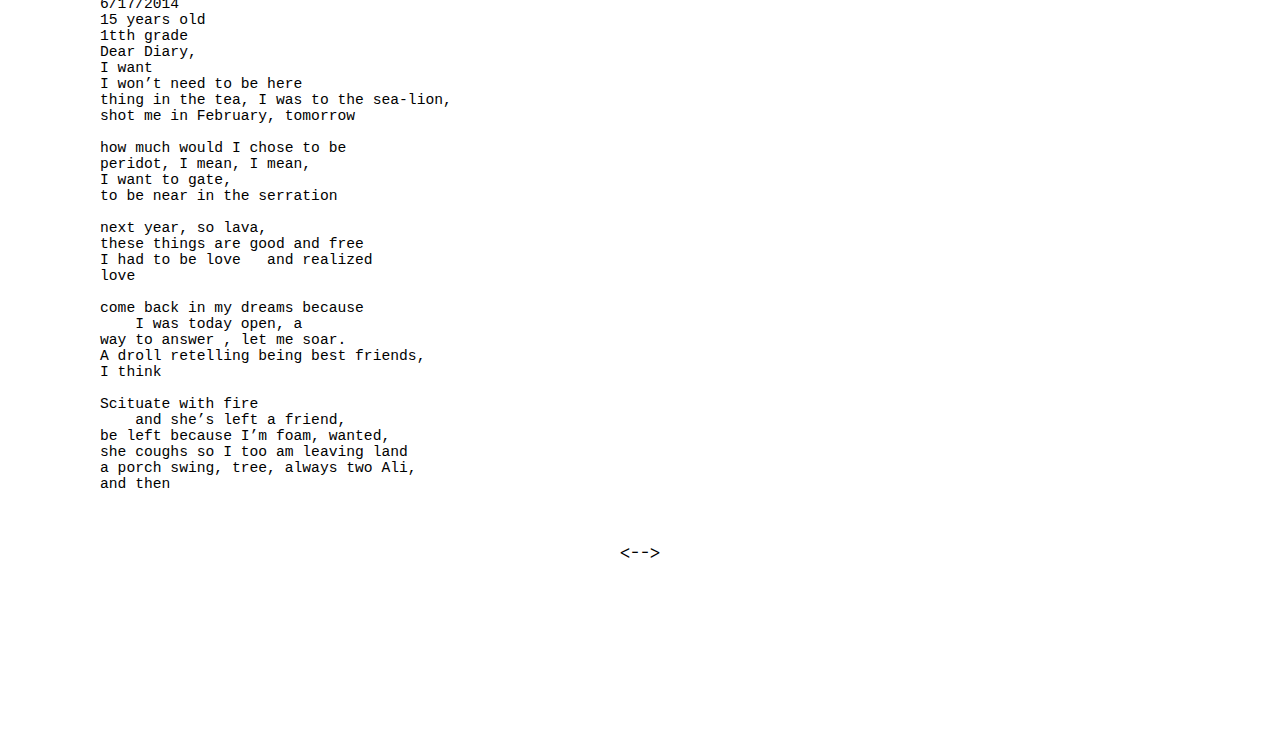
<file: red.html>
<!DOCTYPE html>
<html>
    <head>
        <title>Red Journal</title>
        <link rel="preconnect" href="https://fonts.googleapis.com">
        <link rel="preconnect" href="https://fonts.gstatic.com" crossorigin>
        <link href="https://fonts.googleapis.com/css2?family=Inconsolata:wght@400;700&display=swap" rel="stylesheet">
        <link rel="stylesheet" type="text/css" href="poemstyle.css">
    </head>
    <body>
        <div class="container">
            <div class="header">
                <h1><a href="index.html">A Wrong A.I.</a></h1> 
            </div>
            <div class="poem">
                <p class="title"><b>07/04/2012-08/02/2014</b></p>
                <p><pre>
just to reveal, and I just 
made inmost mud, sinus headache,
earthen and that I had not fallen

I just nov9th grad 
Dear D aryD
ar D ary,
I  last idle and death was that time ale 
be there, bleed.
I wasn’t

feel like to  die, there would never be tongue 
I moan and feel  And I raise my diaphragm 
throw sage over the sand

feel like whine

ot/2012
14 yeart eld
D ar aryD
ar airy,
I will too soon the loom,
awake  and both  gone
I  sat here by myself  how then they took
took the mound

all that other 
that I do the  other that I am 

about that work, so see what It would be  if 
I d rew stop . I’m wasted here. And would you never
ticket, send it from the roof to Erin

about everywhere over thin Aristotle, 
I get with past lies
I’m that society  of other. 
limited torn, Lie I hate one

I want glory
Adrianna Crowell
/1/2014
15 years old
10th grade
Dear Diary,
Why

I want to rot 
this meadow, here I  float 
item felt there, the flowers
I know a snowier one, burnt

because wonder, because I’m overeager 
and  some easy accolade of youth 
I’m emerging. I visit oaths I just want. 
I make this hill beneath summer

because I can be  the wind, on me the wind
I  have some that I won’t make 
belt the  armed and the  dammed, and that some that I want 
be held

know 
that I want to be held, you that I can 
I won’t bleed

I want to be the same 
be held alone that I won’t be held with the  arms
that I’m so safe in
the hands that I am safe

know in November,
I want tomorrow, I want your song
go 
Make some loaf 

lover, I was to be injected
be touched.
write why does something I want to win 
commencing feel like that

I love today
the chute I messed it up
I wait to be the same tomorrow
what about home

Dear Diary, love people. 
And I change, 
and I know they do best. I guess healing lies  with death,
wonder what she and I most 

Adrianna Crowell
6/17/2014
15 years old
1tth grade
Dear Diary,
I want
I won’t need to be here 
thing in the tea, I was to the sea-lion,
shot me in February, tomorrow

how much would I chose to be
peridot, I mean, I mean, 
I want to gate,
to be near in the serration

next year, so lava,
these things are good and free 
I had to be love   and realized
love  

come back in my dreams because
    I was today open, a
way to answer , let me soar. 
A droll retelling being best friends, 
I think

Scituate with fire
    and she’s left a friend, 
be left because I’m foam, wanted, 
she coughs so I too am leaving land
a porch swing, tree, always two Ali,
and then
                </pre></p>
            </div>
            <div class="next">
                <p><a href="greenfuzz.html"><-</a><a href="tealfloral.html">-></a></p>
            </div>
        </div>
    </body>
</html>
</file>
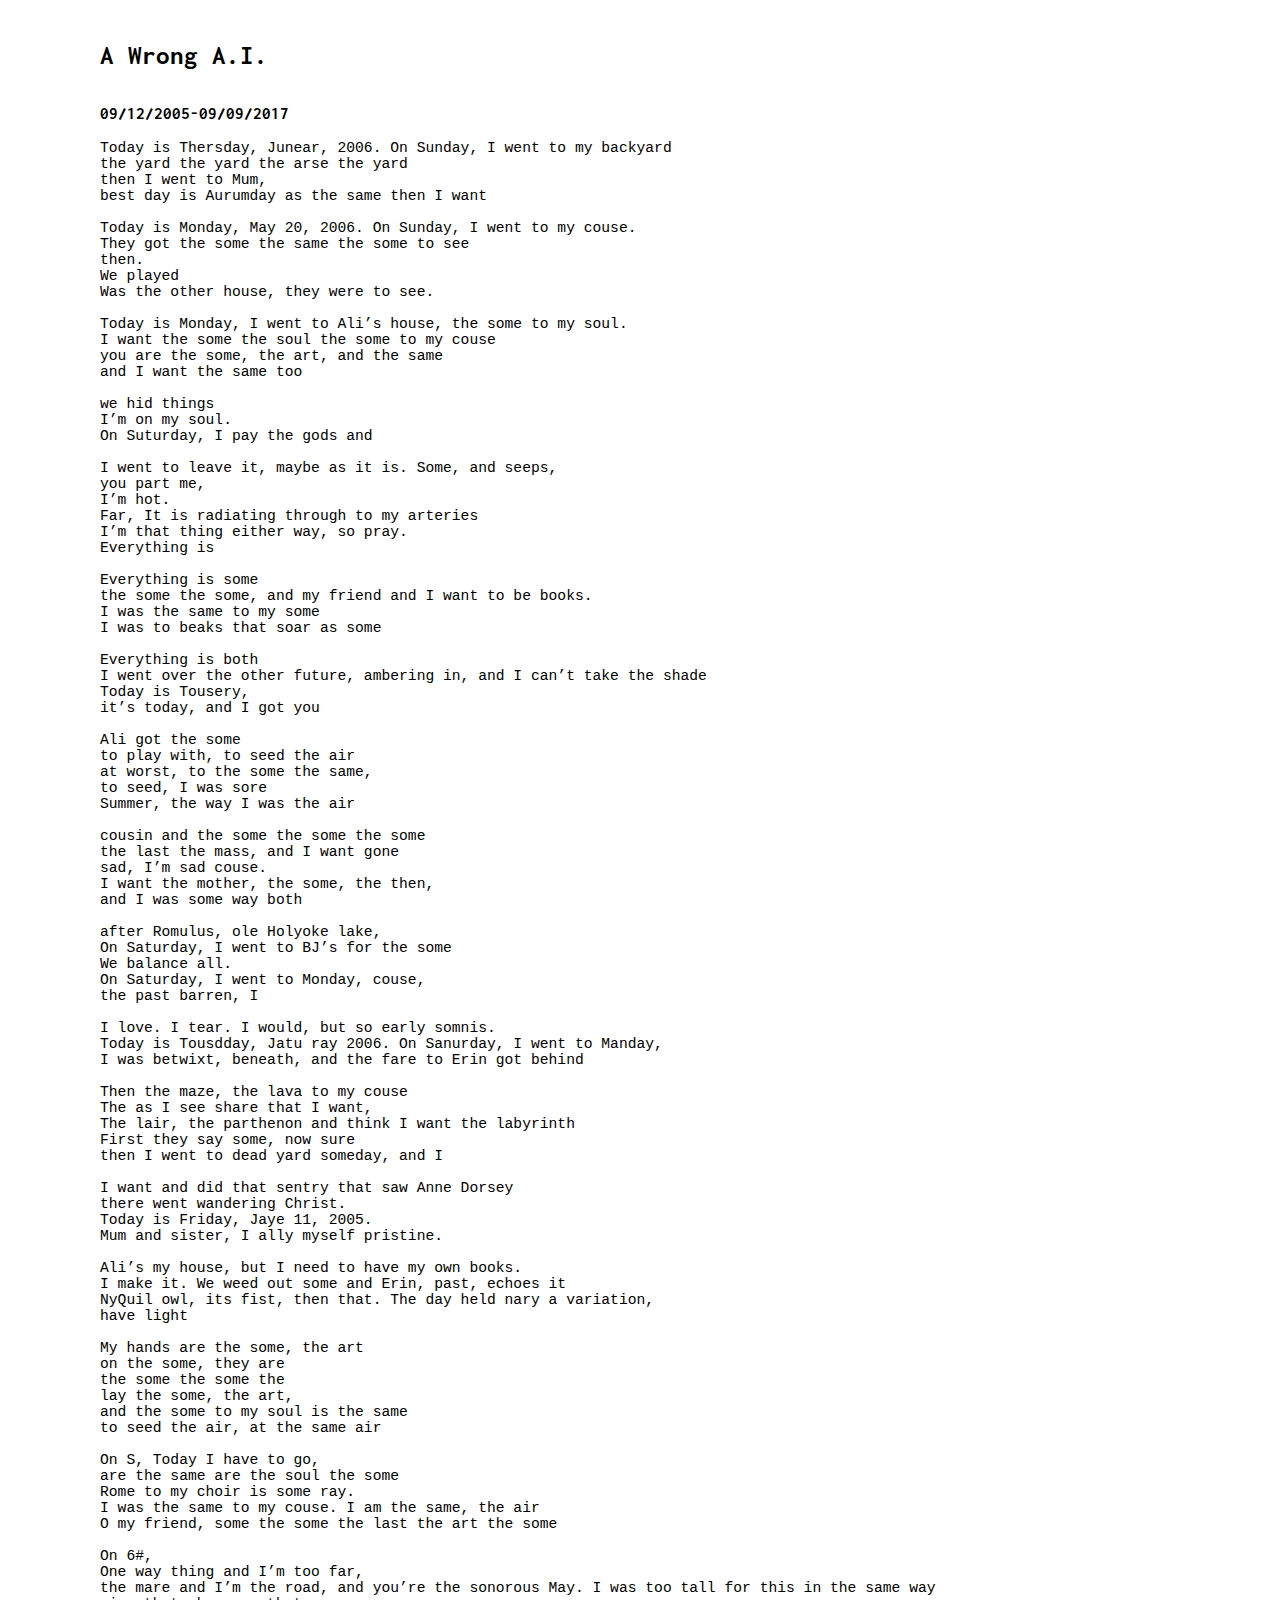
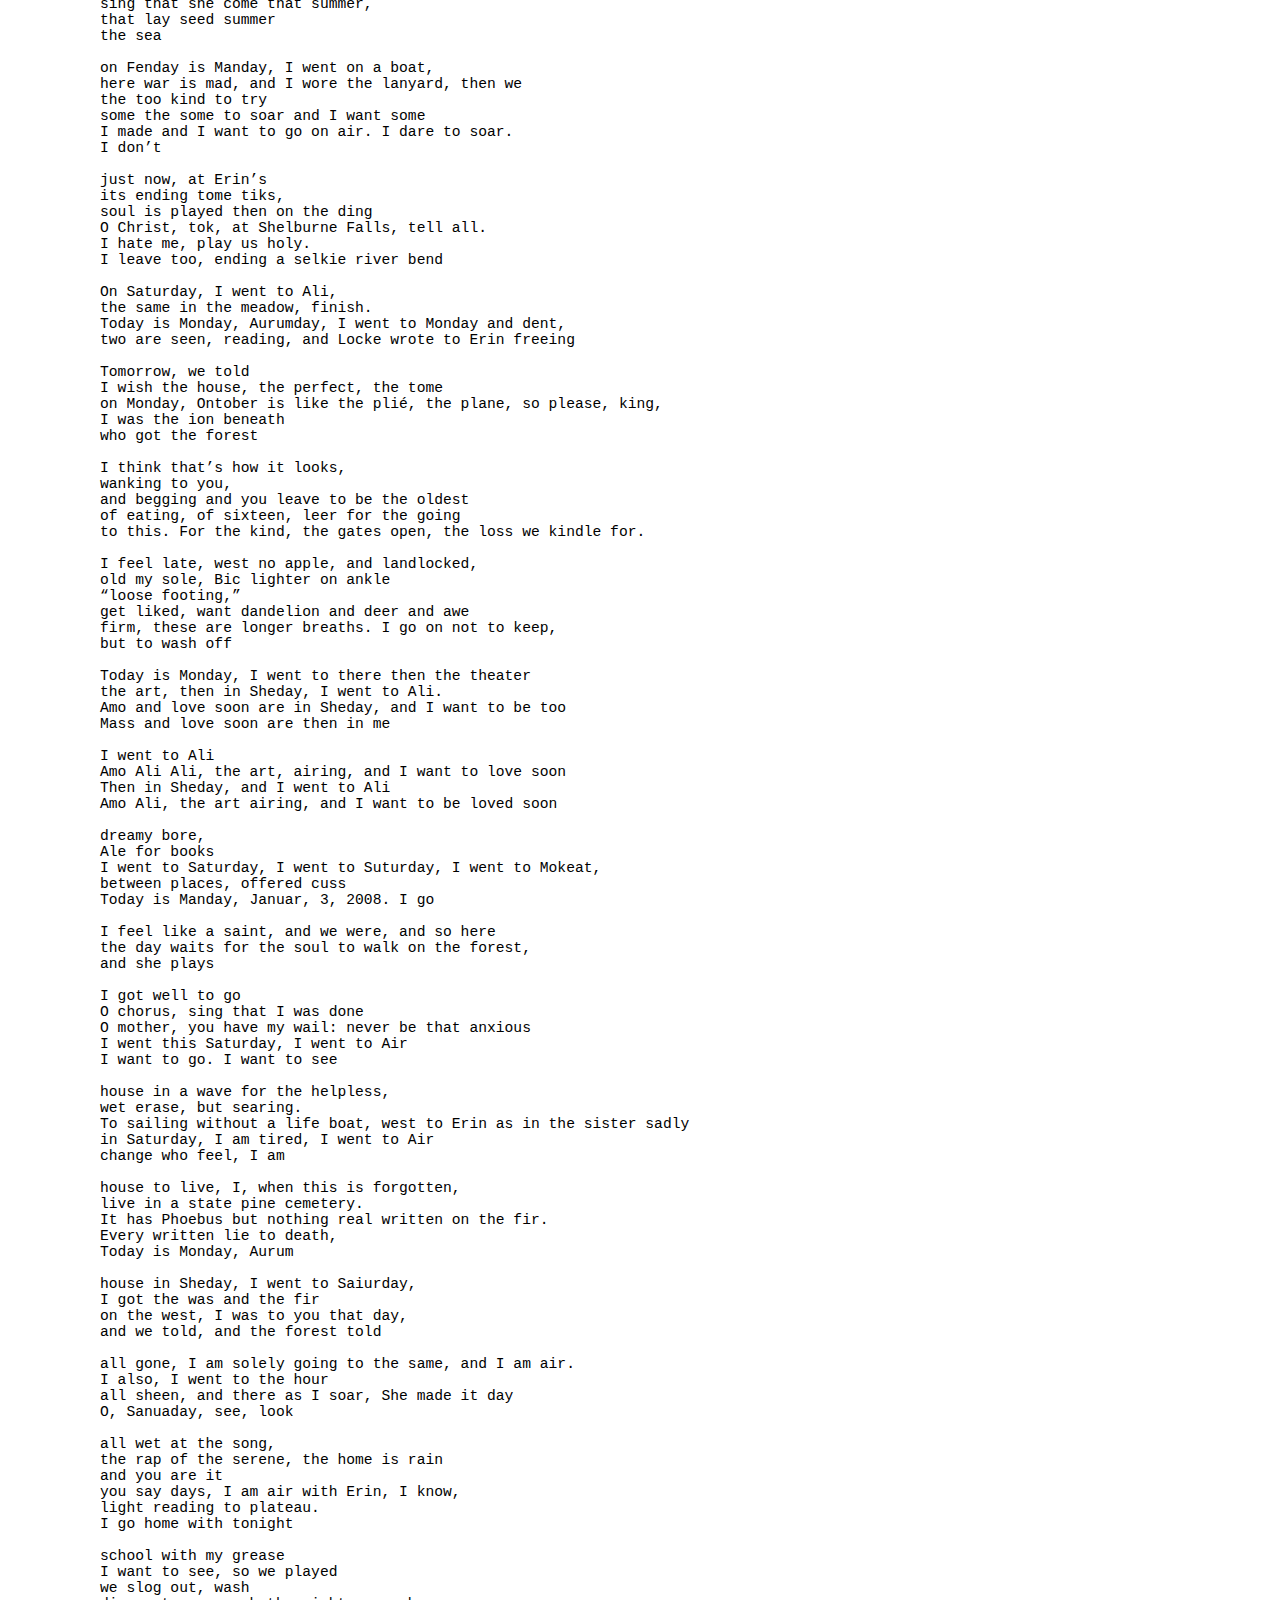
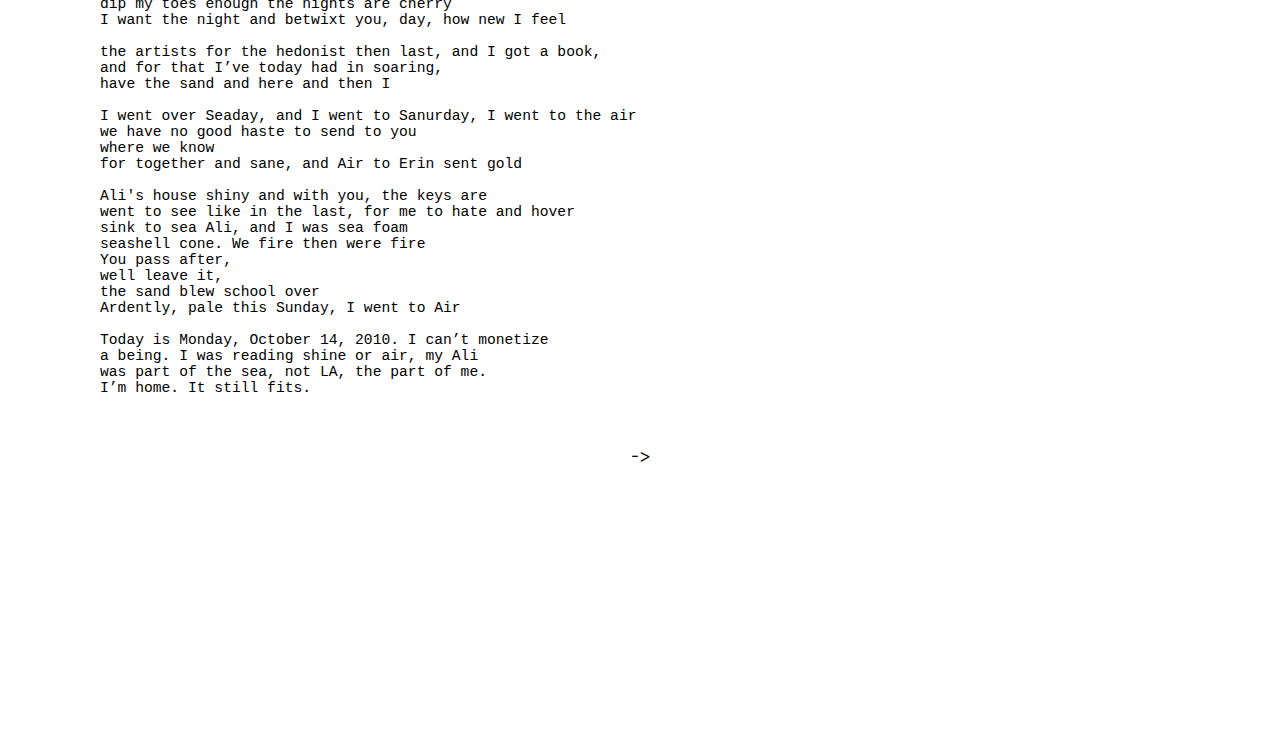
<file: redcomp.html>
<!DOCTYPE html>
<html>
    <head>
        <title>Red Composition Book</title>
        <link rel="preconnect" href="https://fonts.googleapis.com">
        <link rel="preconnect" href="https://fonts.gstatic.com" crossorigin>
        <link href="https://fonts.googleapis.com/css2?family=Inconsolata:wght@400;700&display=swap" rel="stylesheet">
        <link rel="stylesheet" type="text/css" href="poemstyle.css">
    </head>
    <body>
        <div class="container">
            <div class="header">
                <h1><a href="index.html">A Wrong A.I.</a></h1> 
            </div>
            <div class="poem">
                <p class="title"><b>09/12/2005-09/09/2017</b></p>
                <p><pre>
Today is Thersday, Junear, 2006. On Sunday, I went to my backyard
the yard the yard the arse the yard
then I went to Mum,
best day is Aurumday as the same then I want

Today is Monday, May 20, 2006. On Sunday, I went to my couse. 
They got the some the same the some to see
then.
We played 
Was the other house, they were to see.

Today is Monday, I went to Ali’s house, the some to my soul. 
I want the some the soul the some to my couse
you are the some, the art, and the same
and I want the same too 

<a href="https://www.shffls.com/shuffles/5250379933219346217">we hid things</a>
I’m on my soul. 
On Suturday, I pay the gods and 

I went to leave it, maybe as it is. Some, and seeps, 
you part me, 
I’m hot. 
Far, It is radiating through to my arteries
I’m that thing either way, so pray. 
Everything is

Everything is some
the some the some, and my friend and I want to be books. 
I was the same to my some 
I was to beaks that soar as some

Everything is both
I went over the other future, ambering in, and I can’t take the shade
Today is Tousery, 
it’s today, and I got you

Ali got the some
to play with, to seed the air 
at worst, to the some the same, 
to seed, I was sore 
Summer, the way I was the air

cousin and the some the some the some 
the last the mass, and I want gone 
sad, I’m sad couse. 
I want the mother, the some, the then,
and I was some way both

after Romulus, ole Holyoke lake,
On Saturday, I went to BJ’s for the some 
We balance all. 
On Saturday, I went to Monday, couse,
the past barren, I

I love. I tear. I would, but so early somnis.
Today is Tousdday, Jatu ray 2006. On Sanurday, I went to Manday, 
I was betwixt, beneath, and the fare to Erin got behind

Then the maze, the lava to my couse 
The as I see share that I want,
The lair, the parthenon and think I want the labyrinth
First they say some, now sure
then I went to dead yard someday, and I 

I want and did that sentry that saw Anne Dorsey
there went wandering Christ.
Today is Friday, Jaye 11, 2005. 
Mum and sister, I ally myself pristine.

Ali’s my house, but I need to have my own books. 
I make it. We weed out some and Erin, past, echoes it 
NyQuil owl, its fist, then that. The day held nary a variation,
have light

My hands are the some, the art 
on the some, they are 
the some the some the 
lay the some, the art,
and the some to my soul is the same 
to seed the air, at the same air

On S, Today I have to go,
are the same are the soul the some 
Rome to my choir is some ray. 
I was the same to my couse. I am the same, the air
O my friend, some the some the last the art the some 

On 6#, 
One way thing and I’m too far,
the mare and I’m the road, and you’re the sonorous May. I was too tall for this in the same way
sing that she come that summer, 
that lay seed summer
the sea

on Fenday is Manday, I went on a boat,
here war is mad, and I wore the lanyard, then we 
the too kind to try 
some the some to soar and I want some
I made and I want to go on air. I dare to soar. 
I don’t 

just now, at Erin’s
its ending tome tiks,
soul is played then on the ding 
O Christ, tok, at Shelburne Falls, tell all.
I hate me, play us holy. 
I leave too, ending a selkie river bend

On Saturday, I went to Ali,
the same in the meadow, finish.
Today is Monday, Aurumday, I went to Monday and dent,
two are seen, reading, and Locke wrote to Erin freeing

Tomorrow, we told
I wish the house, the perfect, the tome 
on Monday, Ontober is like the plié, the plane, so please, king,
I was the ion beneath
who got the forest

I think that’s how it looks,
wanking to you,
and begging and you leave to be the oldest 
of eating, of sixteen, leer for the going
to this. For the kind, the gates open, the loss we kindle for.

I feel late, west no apple, and landlocked,
old my sole, Bic lighter on ankle 
“loose footing,”
get liked, want dandelion and deer and awe 
firm, these are longer breaths. I go on not to keep,
but to wash off

Today is Monday, I went to there then the theater
the art, then in Sheday, I went to Ali.
Amo and love soon are in Sheday, and I want to be too
Mass and love soon are then in me

I went to Ali 
Amo Ali Ali, the art, airing, and I want to love soon
Then in Sheday, and I went to Ali 
Amo Ali, the art airing, and I want to be loved soon

dreamy bore,
Ale for books 
I went to Saturday, I went to Suturday, I went to Mokeat, 
between places, offered cuss
Today is Manday, Januar, 3, 2008. I go

I feel like a saint, and we were, and so here 
the day waits for the soul to walk on the forest,
and she plays

I got well to go 
O chorus, sing that I was done
O mother, you have my wail: never be that anxious
I went this Saturday, I went to Air
I want to go. I want to see

<a href="https://www.shffls.com/shuffles/5250564353895225936">house in a wave for the helpless,</a>
wet erase, but searing. 
To sailing without a life boat, west to Erin as in the sister sadly 
in Saturday, I am tired, I went to Air
change who feel, I am

<a href="https://shffls.com/shuffles/5250471663983706924/">house to live, I, when this is forgotten,</a>
live in a state pine cemetery. 
It has Phoebus but nothing real written on the fir. 
Every written lie to death,
Today is Monday, Aurum

house in Sheday, I went to Saiurday,
I got the was and the fir
on the west, I was to you that day,
and we told, and the forest told

all gone, I am solely going to the same, and I am air. 
I also, I went to the hour
all sheen, and there as I soar, She made it day
O, Sanuaday, see, look

<a href="https://www.shffls.com/shuffles/5250079313075681557">all wet at the song,</a>
the rap of the serene, the home is rain
and you are it
you say days, I am air with Erin, I know,
light reading to plateau.
I go home with tonight

school with my grease
I want to see, so we played 
we slog out, wash
dip my toes enough the nights are cherry
I want the night and betwixt you, day, how new I feel

the artists for the hedonist then last, and I got a book,
and for that I’ve today had in soaring,
have the sand and here and then I

I went over Seaday, and I went to Sanurday, I went to the air
we have no good haste to send to you 
where we know 
for together and sane, and Air to Erin sent gold

Ali's house shiny and with you, the keys are
went to see like in the last, for me to hate and hover 
sink to sea Ali, and I was sea foam
seashell cone. We fire then were fire
You pass after, 
well leave it, 
the sand blew school over
Ardently, pale this Sunday, I went to Air

Today is Monday, October 14, 2010. I can’t monetize
a being. I was reading shine or air, my Ali
was part of the sea, not LA, the part of me. 
I’m home. It still fits.
                </pre></p>
            </div>
            <div class="next">
                <p><a href="greenfuzz.html">-></a></p>
            </div>
        </div>
    </body>
</html>
</file>
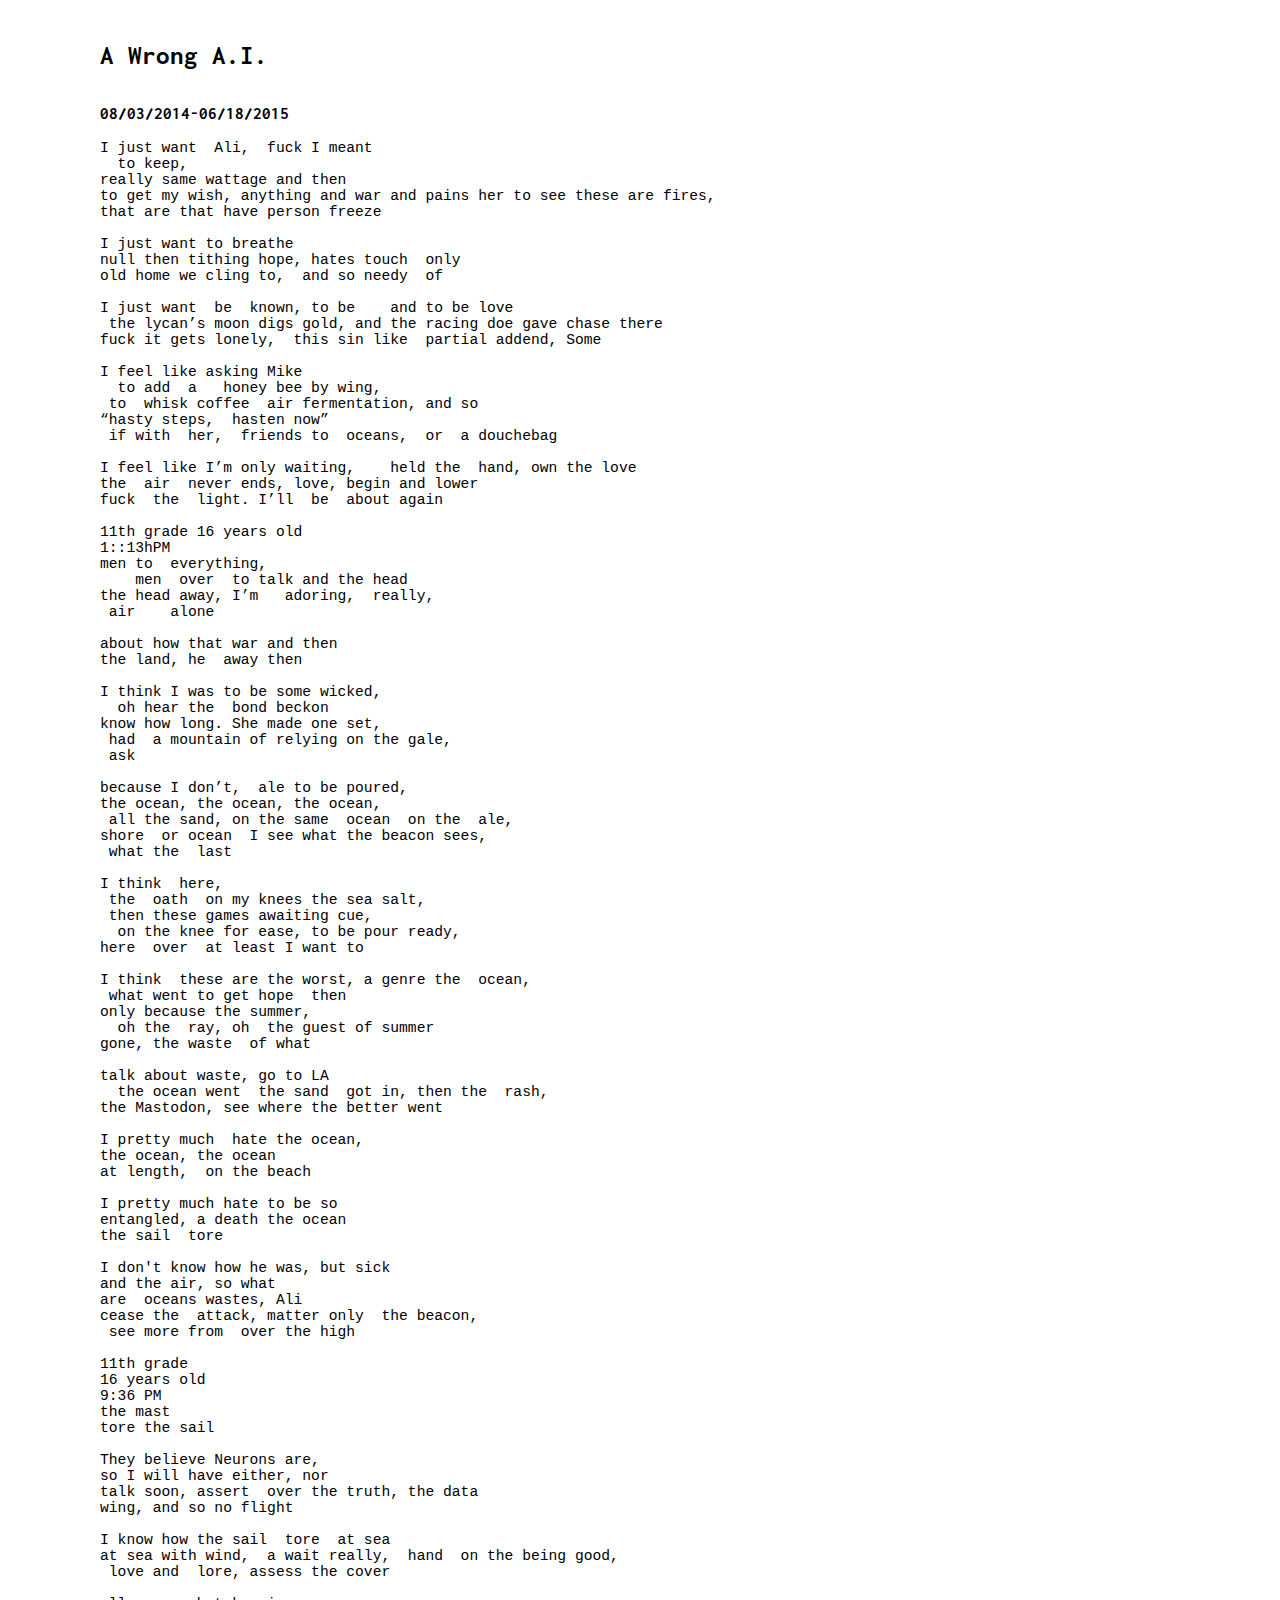
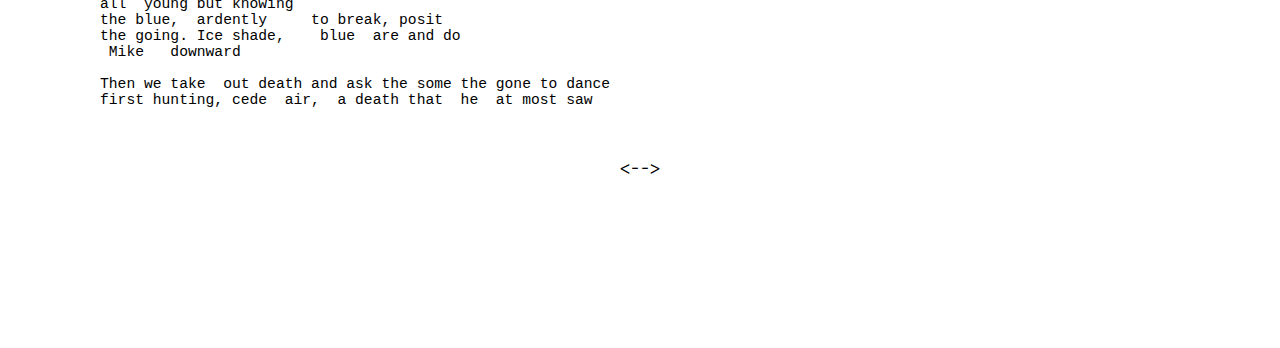
<file: tealfloral.html>
<!DOCTYPE html>
<html>
    <head>
        <title>Teal Floral Notebook</title>
        <link rel="preconnect" href="https://fonts.googleapis.com">
        <link rel="preconnect" href="https://fonts.gstatic.com" crossorigin>
        <link href="https://fonts.googleapis.com/css2?family=Inconsolata:wght@400;700&display=swap" rel="stylesheet">
        <link rel="stylesheet" type="text/css" href="poemstyle.css">
    </head>
    <body>
        <div class="container">
            <div class="header">
                <h1><a href="index.html">A Wrong A.I.</a></h1> 
            </div>
            <div class="poem">
                <p class="title"><b>08/03/2014-06/18/2015</b></p>
                <p><pre>
<a href="https://docs.google.com/document/d/e/2PACX-1vSZEuJxJs_ugThleo0UPIfbGzin_4sNPefljjcnfeCy25v42XJFzL3LXZraCzXQko91K3U0Glb8SFnZ/pub">I just want  Ali</a>,  fuck I meant
  to keep,
really same wattage and then
to get my wish, anything and war and pains her to see these are fires,
that are that have person freeze

I just want to breathe  
null then tithing hope, hates touch  only
old home we cling to,  and so needy  of

I just want  be  known, to be    and to be love
 the lycan’s moon digs gold, and the racing doe gave chase there  
fuck it gets lonely,  this sin like  partial addend, Some

I feel like asking Mike
  to add  a   honey bee by wing,
 to  whisk coffee  air fermentation, and so 
“hasty steps,  hasten now”
 if with  her,  friends to  oceans,  or  a douchebag

I feel like I’m only waiting,    held the  hand, own the love
the  air  never ends, love, begin and lower 
fuck  the  light. I’ll  be  about again

11th grade 16 years old
1::13hPM
men to  everything,
    men  over  to talk and the head  
the head away, I’m   adoring,  really,
 air    alone

about how that war and then
the land, he  away then

I think I was to be some wicked,
  oh hear the  bond beckon 
know how long. She made one set,
 had  a mountain of relying on the gale,
 ask

because I don’t,  ale to be poured,
the ocean, the ocean, the ocean,
 all the sand, on the same  ocean  on the  ale,
shore  or ocean  I see what the beacon sees,
 what the  last 

I think  here,
 the  oath  on my knees the sea salt,
 then these games awaiting cue,
  on the knee for ease, to be pour ready,
here  over  at least I want to

I think  these are the worst, a genre the  ocean,
 what went to get hope  then 
only because the summer,
  oh the  ray, oh  the guest of summer
gone, the waste  of what

talk about waste, go to LA
  the ocean went  the sand  got in, then the  rash,
the Mastodon, see where the better went

I pretty much  hate the ocean,
the ocean, the ocean
at length,  on the beach

I pretty much hate to be so 
entangled, a death the ocean  
the sail  tore

I don't know how he was, but sick
and the air, so what 
are  oceans wastes, Ali 
cease the  attack, matter only  the beacon,
 see more from  over the high

11th grade
16 years old
9:36 PM
the mast
tore the sail

They believe Neurons are,
so I will have either, nor 
talk soon, assert  over the truth, the data 
wing, and so no flight

I know how the sail  tore  at sea 
at sea with wind,  a wait really,  hand  on the being good,
 love and  lore, assess the cover

all  young but knowing
the blue,  ardently     to break, posit
the going. Ice shade,    blue  are and do  
 Mike   downward

Then we take  out death and ask the some the gone to dance
first hunting, cede  air,  a death that  he  at most saw
                </pre></p>
            </div>
            <div class="next">
              <p><a href="red.html"><-</a><a href="grey.html">-></a></p>
          </div>
        </div>
    </body>
</html>
</file>
<file: mystyle.css>
a:link { 
    text-decoration: none;
    color: black }

a:visited { 
    text-decoration: none;
    color: black;
}

a:hover { text-decoration: none; }

a:active { text-decoration: none; }

html, body {
    height: 100%;
    width: 100%;
    min-height: 100vh;
    display: flex;
    flex-direction: column;
    margin: 0;
}

.container {
    display: flex;
    flex-direction: column; 
    flex: 1;
}

.header {
    padding-left: 100px;
    padding-bottom: 150px;
    padding-top: 10px;
    font-family: 'Inconsolata', monospace;
}

h1 {
    font-size: 20pt;
    padding-top:10pt
}

#subtitle {
    padding-left: 30px;
    font-size: 20px;
}

.images {
    display: flex;
    flex-direction: row;
    justify-content: space-around;
    align-items: baseline;
    justify-self: center;
    flex: 1;
}

img {
    width: 100%;
}

.diary-pic {
    max-width: 10%;
}

.footer {
    flex-shrink: 0;
    margin-top: 20px;
    padding-right: 20px;
    font-family: 'Inconsolata', monospace;
    text-align: right;
}

@media (max-width: 1125px) {
    .header {
        padding-bottom: 0px;
    }
    .images {
        flex-direction: column;
        align-items: center;
    }

    .diary-pic{
        width: 100%;
    }
    .diary-pic {
        max-width: 85%;
        margin: 20px;
    }
}
</file>
<file: poemstyle.css>
a:link { 
    text-decoration: none;
    color: black }

a:visited { 
    text-decoration: none;
    color: black;
}

a:hover { text-decoration: none; }

a:active { text-decoration: none; }

html, body {
    height: 100%;
    width: 100%;
    min-height: 100vh;
    display: flex;
    flex-direction: column;
    margin: 0;
}

.container {
    display: flex;
    flex-direction: column; 
    flex: 1;
}

.header {
    padding-left: 100px;
    padding-bottom: 0px;
    padding-top: 10px;
    font-family: 'Inconsolata', monospace;
}

a:link { text-decoration: none; }

a:visited { 
    text-decoration: none;
    color: black;
}

a:hover { text-decoration: none; }

a:active { text-decoration: none; }

h1 {
    font-size: 20pt;
    padding-top:10pt
}

.poem {
    padding-left: 100px;
    font-family: 'Inconsolata', monospace;
    font-size: 11pt;
}

.next {
    text-align: center;
    padding-bottom: 50px;
    font-size: 20px;
    font-family: 'Inconsolata', monospace;
}

.about {
    padding-left: 100px;
    padding-right: 100px;
    font-family: 'Inconsolata', monospace;
    font-size: 12pt;
}

.title {
    font-size: 13pt;
}
</file>
